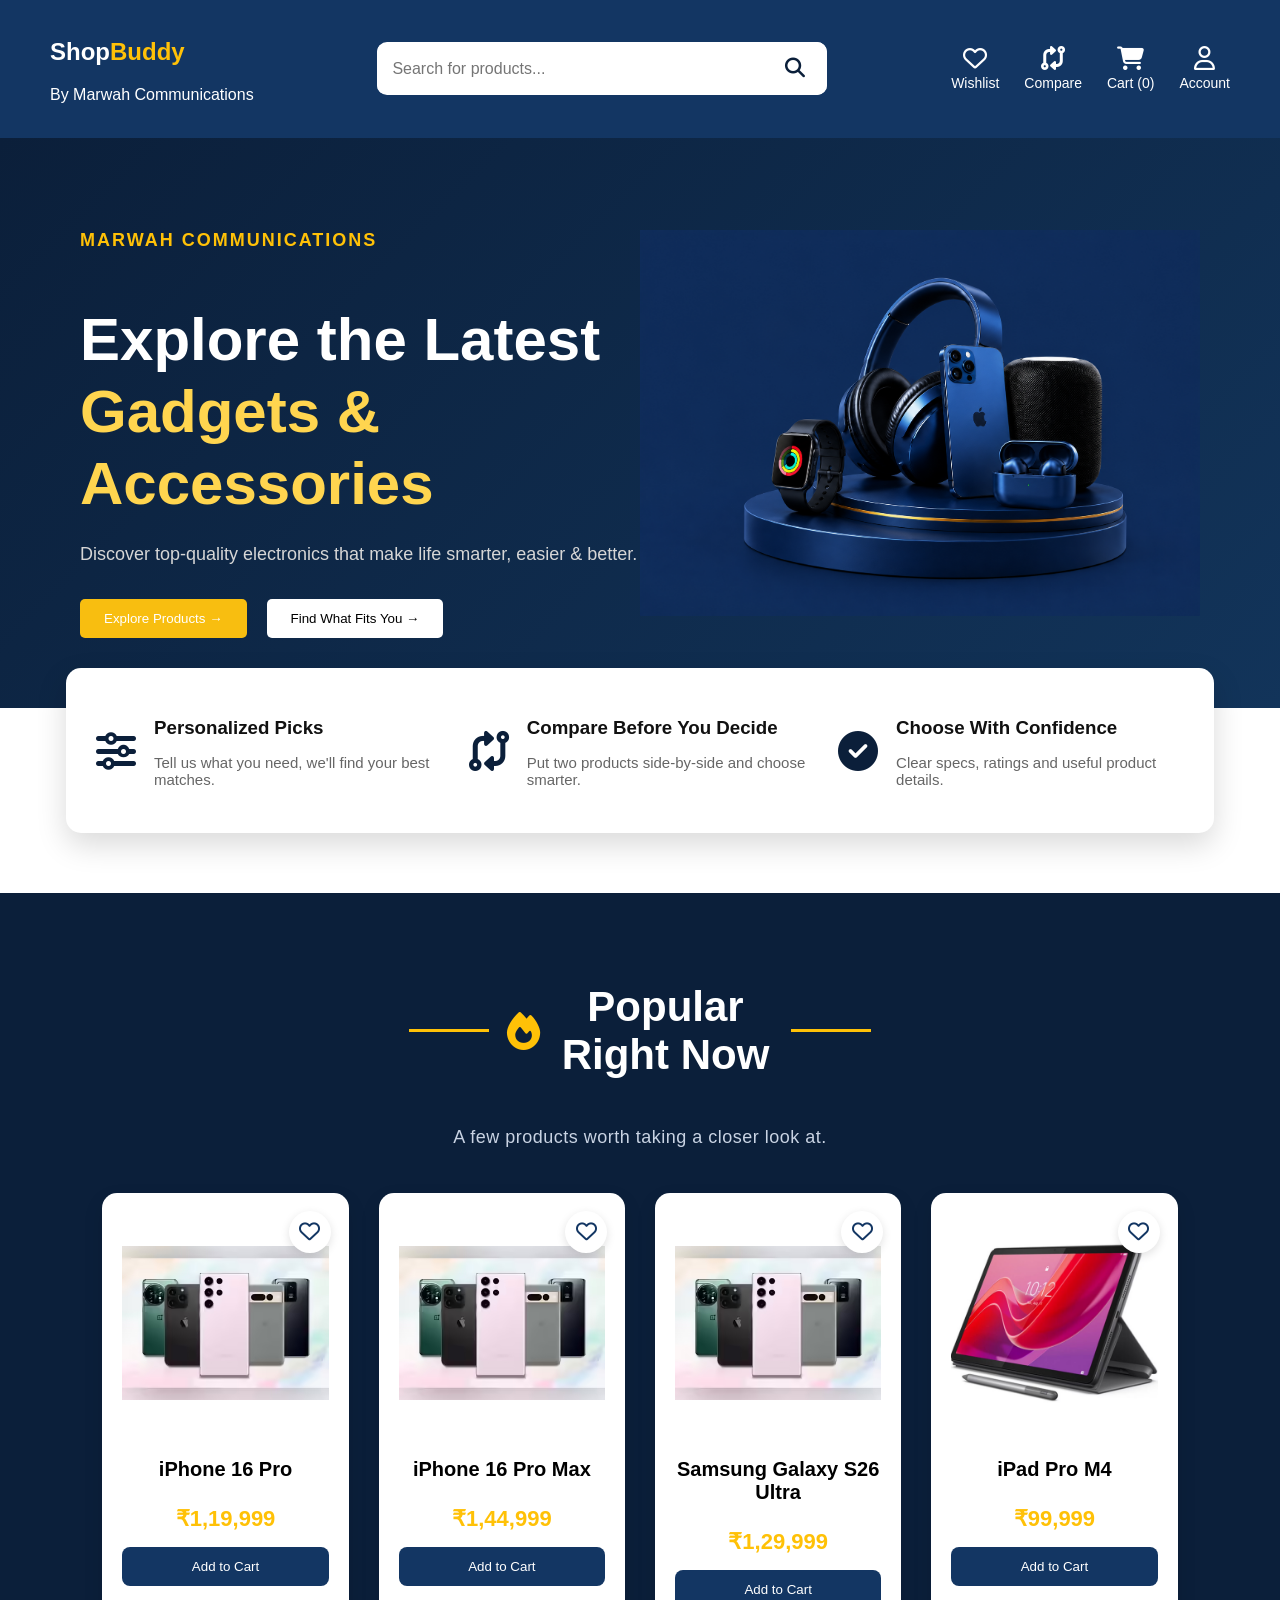
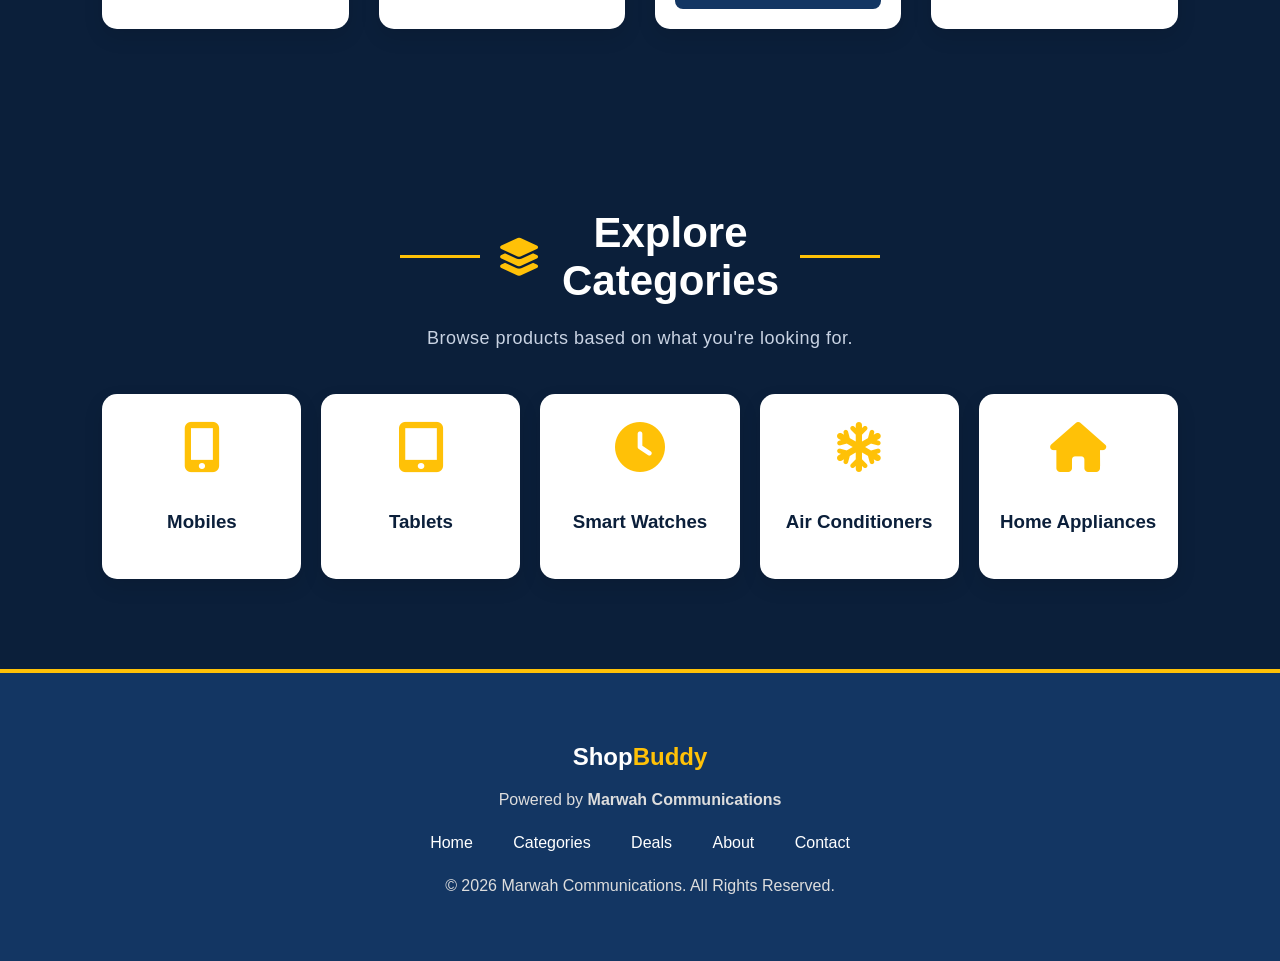
<file: index.html>
<!DOCTYPE html>
<html lang="en">

<head>
    <meta charset="UTF-8">
    <meta name="viewport" content="width=device-width,initial-scale=1.0">
    <title>ShopBuddy</title>
    <link rel="stylesheet" href="css/style.css">
    <link rel="stylesheet" href="css/products.css">
    <link rel="stylesheet" href="https://cdnjs.cloudflare.com/ajax/libs/font-awesome/6.5.2/css/all.min.css">
    <link rel="stylesheet" href="css/navbar.css">
</head>

<div class="compare-overlay" id="compare-overlay">

    <div class="compare-dialog">

        <div class="compare-header">
            <h2>Compare Products</h2>
            <button class="close-compare" id="close-compare">
                &times;
            </button>
        </div>

        <div class="compare-products">

            <div class="compare-slot">
                <label>Product 1</label>

                <input type="text" id="compare-product-1" placeholder="Search for a product...">

                <div class="compare-suggestions" id="suggestions-1"></div>
            </div>

            <div class="compare-slot">
                <label>Product 2</label>

                <input type="text" id="compare-product-2" placeholder="Search for a product...">

                <div class="compare-suggestions" id="suggestions-2"></div>
            </div>

        </div>

        <button class="compare-submit" id="compare-submit">
            Compare
        </button>

    </div>

</div>

<body>
    <header>

       <div id="navbar">

       </div>

    </header>
    <main>
        <section class="hero">
            <div class="hero-content">
                <p class="hero-tag">MARWAH COMMUNICATIONS</p>

                <h1>
                    Explore the Latest <br>
                    <span>Gadgets & Accessories</span>
                </h1>

                <p class="hero-description">
                    Discover top-quality electronics that make life smarter,
                    easier & better.
                </p>
                <div class="hero-buttons">
                    <button class="shop-btn" onclick="window.location.href='pages/products.html'">
                        Explore Products →
                    </button>

                    <button class="explore-btn" onclick="window.location.href='pages/recommendation.html'">
                        Find What Fits You →
                    </button>
                </div>
            </div>
            <div class="hero-image">
                <img src="images/hero.png" alt="Electronics Collection">
            </div>
        </section>
        <section class="features">

            <div class="feature-card">
                <i class="fa-solid fa-sliders"></i>

                <div class="feature-content">
                    <h3>Personalized Picks</h3>
                    <p>Tell us what you need, we'll find your best matches.</p>
                </div>
            </div>

            <div class="feature-card">
                <i class="fa-solid fa-code-compare"></i>

                <div class="feature-content">
                    <h3>Compare Before You Decide</h3>
                    <p>Put two products side-by-side and choose smarter.</p>
                </div>
            </div>

            <div class="feature-card">
                <i class="fa-solid fa-circle-check"></i>

                <div class="feature-content">
                    <h3>Choose With Confidence</h3>
                    <p>Clear specs, ratings and useful product details.</p>
                </div>
            </div>

        </section>

       <section class="featured-products">

    <h2 class="section-title">
        <i class="fa-solid fa-fire"></i> Popular Right Now
    </h2>

    <p class="section-subtitle">
        A few products worth taking a closer look at.
    </p>

    <div class="product-grid" id="popular-products-grid"></div>

</section>

        <section class="categories">

    <h2 class="section-title">
        <i class="fa-solid fa-layer-group"></i> Explore Categories
    </h2>

    <p class="section-subtitle">
        Browse products based on what you're looking for.
    </p>

    <div class="category-grid">

    <div class="category-card" onclick="window.location.href='pages/products.html?category=Mobile'">
    <i class="fa-solid fa-mobile-screen-button"></i>
    <h3>Mobiles</h3>
</div>

<div class="category-card" onclick="window.location.href='pages/products.html?category=Tablet'">        <i class="fa-solid fa-tablet-screen-button"></i>
        <h3>Tablets</h3>
    </div>

<div class="category-card" onclick="window.location.href='pages/products.html?category=Smart Watch'">        <i class="fa-solid fa-clock"></i>
        <h3>Smart Watches</h3>
    </div>

<div class="category-card" onclick="window.location.href='pages/products.html?category=Air Conditioner'">        <i class="fa-solid fa-snowflake"></i>
        <h3>Air Conditioners</h3>
    </div>

<div class="category-card" onclick="document.getElementById('appliance-overlay').style.display='flex'">    <i class="fa-solid fa-house"></i>
    <h3>Home Appliances</h3>
</div>

</div>


    </main>
    <footer>

        <h2>
            <span class="shop">Shop</span><span class="buddy">Buddy</span>
        </h2>

        <p class="footer-company">
            Powered by <strong>Marwah Communications</strong>
        </p>



        <div class="footer-links">

            <a href="#">Home</a>
            <a href="#">Categories</a>
            <a href="#">Deals</a>
            <a href="#">About</a>
            <a href="#">Contact</a>

        </div>

        <p class="copyright">
            © 2026 Marwah Communications. All Rights Reserved.
        </p>

    </footer>

    <div class="appliance-overlay" id="appliance-overlay">

    <div class="appliance-dialog">

        <div class="appliance-header">
            <h2>Choose a Category</h2>

            <button class="close-appliance"
                    onclick="document.getElementById('appliance-overlay').style.display='none'">
                &times;
            </button>
        </div>

        <p>Select the type of home appliance you're looking for.</p>

        <div class="appliance-options">

<div class="appliance-option"
     onclick="window.location.href='pages/products.html?category=Refrigerator'">                <i class="fa-solid fa-temperature-low"></i>
                <h3>Refrigerators</h3>
            </div>

<div class="appliance-option"
     onclick="window.location.href='pages/products.html?category=Washing%20Machine'">                <i class="fa-solid fa-shirt"></i>
                <h3>Washing Machines</h3>
            </div>

<div class="appliance-option"
     onclick="window.location.href='pages/products.html?category=Microwave'">                <i class="fa-solid fa-mug-hot"></i>
                <h3>Microwaves</h3>
            </div>

        </div>

    </div>

</div>


   <script src="js/script.js"></script>
<script src="js/data.js"></script>
<script src="js/wishlist.js"></script>

<script>
    const popularGrid = document.getElementById("popular-products-grid");

    if (popularGrid && typeof products !== "undefined") {

        const popularProducts = products
            .slice()
            .sort((a, b) => b.rating - a.rating)
            .slice(0, 4);

      popularProducts.forEach(product => {
    const card = document.createElement("div");
    card.classList.add("product-card");

    card.innerHTML = `
        <img src="${product.image}" alt="${product.name}">
        <button class="wishlist-btn" data-id="${product.id}">
    <i class="fa-regular fa-heart"></i>
</button>
        <h3>${product.name}</h3>
        <p class="price">₹${product.price.toLocaleString("en-IN")}</p>
        <button class="add-cart" data-id="${product.id}">Add to Cart</button>
    `;

    card.addEventListener("click", () => {
        window.location.href = `pages/product-details.html?id=${product.id}`;
    });

    card.querySelector(".add-cart").addEventListener("click", (event) => {
    event.stopPropagation();
    addToCart(product.id);
});

const wishlistButton = card.querySelector(".wishlist-btn");

    wishlistButton.addEventListener("click", (event) => {
        event.stopPropagation();

        const productId = wishlistButton.dataset.id;
        toggleWishlist(productId);
    });

    popularGrid.appendChild(card);
});
    }
</script>

<script>
    window.comparePagePath = "pages/compare.html";
</script>


<script src="js/compare.js"></script>

<script src="js/cart.js"></script>
<script src="js/navbar.js"></script>
</body>

</html>
</file>
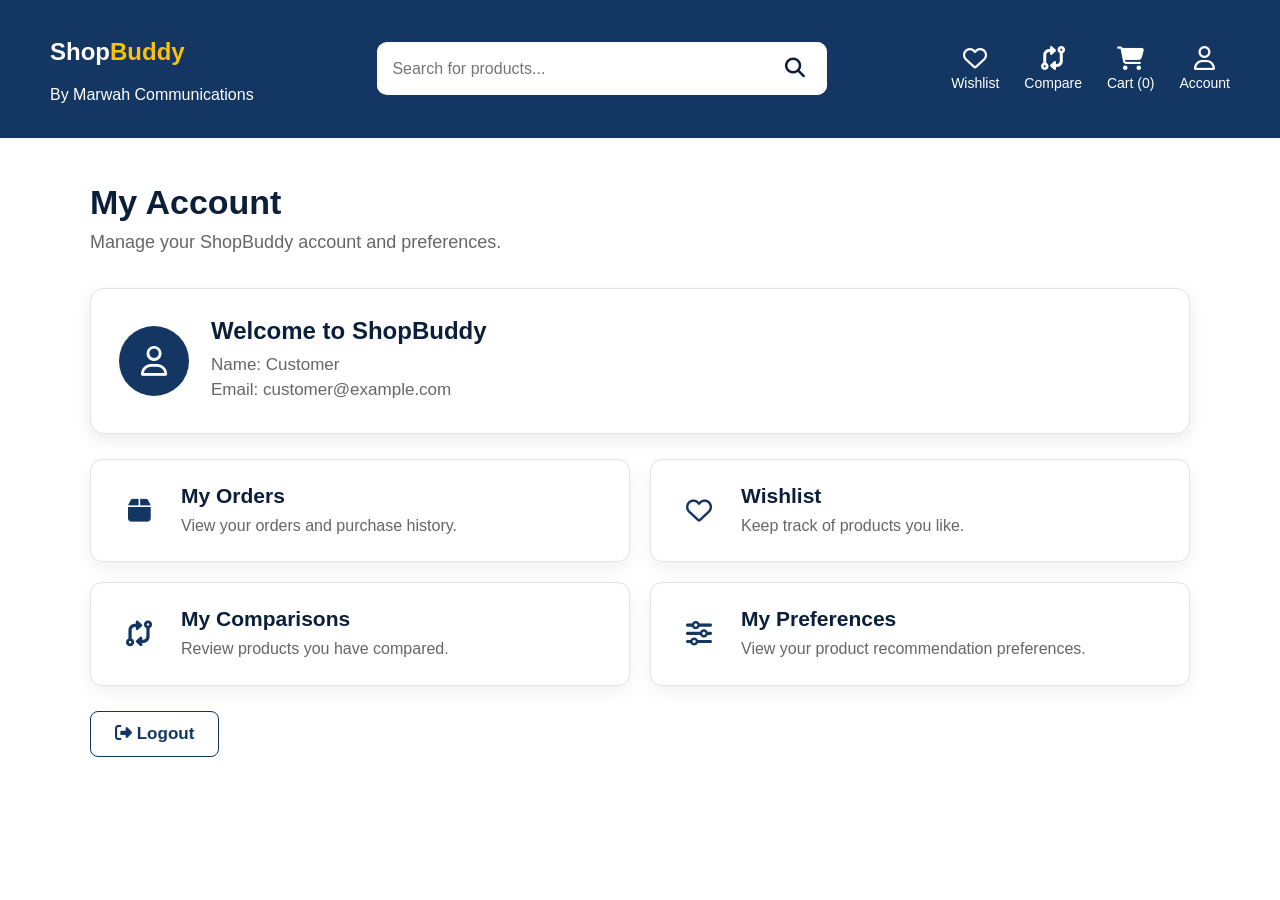
<file: pages/account.html>
<!DOCTYPE html>

<html lang="en">

<head>
    <meta charset="UTF-8">
    <meta name="viewport" content="width=device-width, initial-scale=1.0">


<title>My Account | ShopBuddy</title>

<link rel="stylesheet" href="../css/style.css">
<link rel="stylesheet" href="../css/account.css">

<link rel="stylesheet"
    href="https://cdnjs.cloudflare.com/ajax/libs/font-awesome/6.5.2/css/all.min.css">

<link rel="stylesheet" href="../css/navbar.css">


</head>

<body>


<header>
    <div id="navbar"></div>
</header>

<div class="compare-overlay" id="compare-overlay">

    <div class="compare-dialog">

        <div class="compare-header">
            <h2>Compare Products</h2>

            <button class="close-compare" id="close-compare">
                &times;
            </button>
        </div>

        <div class="compare-products">

            <div class="compare-slot">
                <label>Product 1</label>

                <input
                    type="text"
                    id="compare-product-1"
                    placeholder="Search for a product..."
                >

                <div
                    class="compare-suggestions"
                    id="suggestions-1">
                </div>
            </div>

            <div class="compare-slot">
                <label>Product 2</label>

                <input
                    type="text"
                    id="compare-product-2"
                    placeholder="Search for a product..."
                >

                <div
                    class="compare-suggestions"
                    id="suggestions-2">
                </div>
            </div>

        </div>

        <button class="compare-submit" id="compare-submit">
            Compare
        </button>

    </div>

</div>

<main class="account-page">

    <section class="account-header">
        <h1>My Account</h1>
        <p>Manage your ShopBuddy account and preferences.</p>
    </section>

    <section class="account-content">

        <div class="profile-card">
            <div class="profile-icon">
                <i class="fa-regular fa-user"></i>
            </div>

            <div>
                <h2>Welcome to ShopBuddy</h2>
                <p>Name: Customer</p>
                <p>Email: customer@example.com</p>
            </div>
        </div>

        <div class="account-options">

            <div class="account-card">
                <i class="fa-solid fa-box"></i>
                <div>
                    <h3>My Orders</h3>
                    <p>View your orders and purchase history.</p>
                </div>
            </div>

            <div class="account-card">
                <i class="fa-regular fa-heart"></i>
                <div>
                    <h3>Wishlist</h3>
                    <p>Keep track of products you like.</p>
                </div>
            </div>

            <div class="account-card">
                <i class="fa-solid fa-code-compare"></i>
                <div>
                    <h3>My Comparisons</h3>
                    <p>Review products you have compared.</p>
                </div>
            </div>

            <div class="account-card">
                <i class="fa-solid fa-sliders"></i>
                <div>
                    <h3>My Preferences</h3>
                    <p>View your product recommendation preferences.</p>
                </div>
            </div>

        </div>

        <button class="logout-btn">
            <i class="fa-solid fa-right-from-bracket"></i>
            Logout
        </button>

    </section>

</main>

<script src="../js/data.js"></script>

<script>
    window.comparePagePath = "compare.html";
</script>

<script src="../js/compare.js"></script>
<script src="../js/navbar.js"></script>


</body>

</html>
</file>
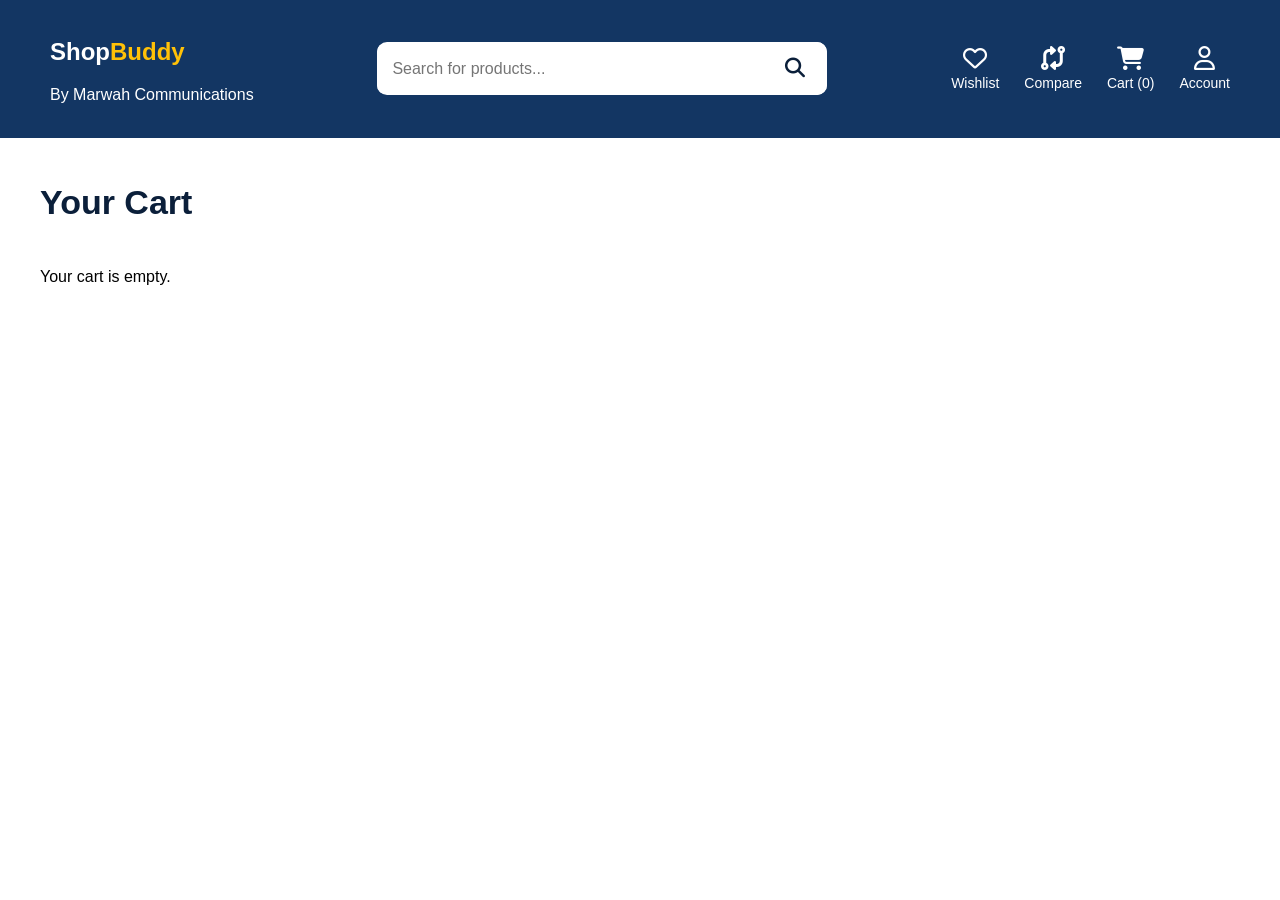
<file: pages/cart.html>
<!DOCTYPE html>
<html lang="en">

<head>
    <meta charset="UTF-8">
    <meta name="viewport" content="width=device-width, initial-scale=1.0">

    <title>Your Cart | ShopBuddy</title>

    <link rel="stylesheet" href="../css/style.css">
    <link rel="stylesheet" href="../css/cart.css">

    <link rel="stylesheet"
        href="https://cdnjs.cloudflare.com/ajax/libs/font-awesome/6.5.2/css/all.min.css">
        <link rel="stylesheet" href="../css/navbar.css">
</head>

<body>

    <!-- Navbar -->
    <header>
    <div id="navbar"></div>
</header>

<div class="compare-overlay" id="compare-overlay">

    <div class="compare-dialog">

        <div class="compare-header">
            <h2>Compare Products</h2>

            <button class="close-compare" id="close-compare">
                &times;
            </button>
        </div>

        <div class="compare-products">

            <div class="compare-slot">
                <label>Product 1</label>

                <input
                    type="text"
                    id="compare-product-1"
                    placeholder="Search for a product..."
                >

                <div
                    class="compare-suggestions"
                    id="suggestions-1">
                </div>
            </div>

            <div class="compare-slot">
                <label>Product 2</label>

                <input
                    type="text"
                    id="compare-product-2"
                    placeholder="Search for a product..."
                >

                <div
                    class="compare-suggestions"
                    id="suggestions-2">
                </div>
            </div>

        </div>

        <button class="compare-submit" id="compare-submit">
            Compare
        </button>

    </div>

</div>
    <!-- Cart Page -->
    <main class="cart-page">

        <h1>Your Cart</h1>

        <div id="cart-container">

            <!-- Cart items will appear here -->

        </div>

    </main>


   <script src="../js/data.js"></script>

<script>
    window.comparePagePath = "compare.html";
</script>

<script src="../js/compare.js"></script>
<script src="../js/cart.js"></script>
<script src="../js/navbar.js"></script>

</body>

</html>
</file>
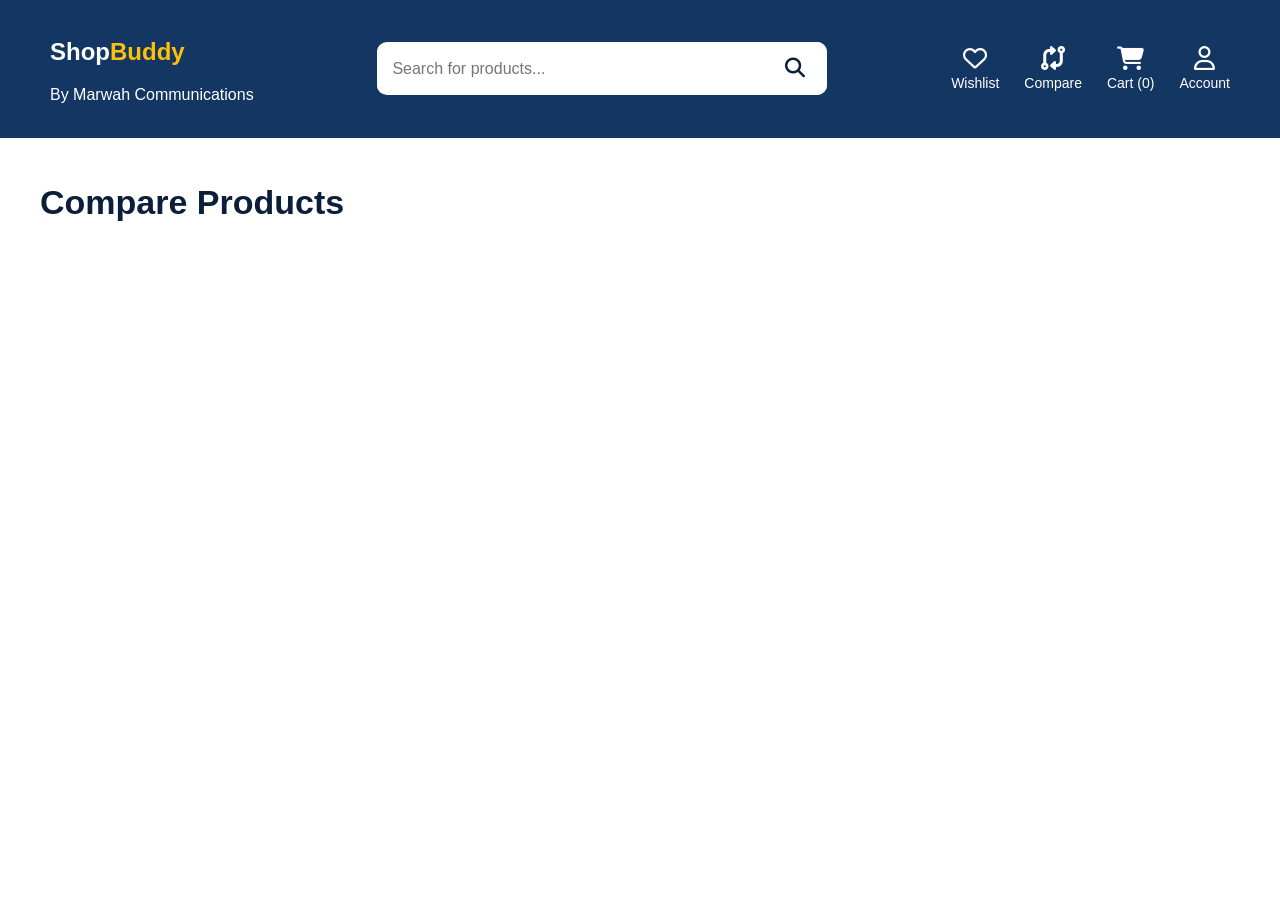
<file: pages/compare.html>
<!DOCTYPE html>
<html lang="en">

<head>

    <meta charset="UTF-8">

    <meta name="viewport" content="width=device-width, initial-scale=1.0">

    <title>Compare Products | ShopBuddy</title>

    <link rel="stylesheet" href="../css/style.css">

    <link rel="stylesheet" href="../css/compare.css">
    <link rel="stylesheet" href="https://cdnjs.cloudflare.com/ajax/libs/font-awesome/6.5.2/css/all.min.css">
    <link rel="stylesheet" href="../css/navbar.css">

</head>

<body>

    <header>
        <div id="navbar"></div>
    </header>

    <div class="compare-overlay" id="compare-overlay">
        <div class="compare-dialog">

            <div class="compare-header">
                <h2>Compare Products</h2>

                <button class="close-compare" id="close-compare">
                    &times;
                </button>
            </div>

            <div class="compare-products">

                <div class="compare-slot">
                    <label>Product 1</label>

                    <input type="text" id="compare-product-1" placeholder="Search for a product...">

                    <div class="compare-suggestions" id="suggestions-1">
                    </div>
                </div>

                <div class="compare-slot">
                    <label>Product 2</label>

                    <input type="text" id="compare-product-2" placeholder="Search for a product...">

                    <div class="compare-suggestions" id="suggestions-2">
                    </div>
                </div>

            </div>

            <button class="compare-submit" id="compare-submit">
                Compare
            </button>

        </div>
    </div>

    <main>

        <section class="comparison-section">

            <h1>Compare Products</h1>

            <div id="comparison-container">

            </div>

        </section>

    </main>


    <script src="../js/data.js"></script>
    <script src="../js/compare-page.js"></script>
    <script src="../js/cart.js"></script>

    <script>
        window.comparePagePath = "compare.html";
    </script>

    <script src="../js/compare.js"></script>
    <script src="../js/navbar.js"></script>

</body>

</html>
</file>
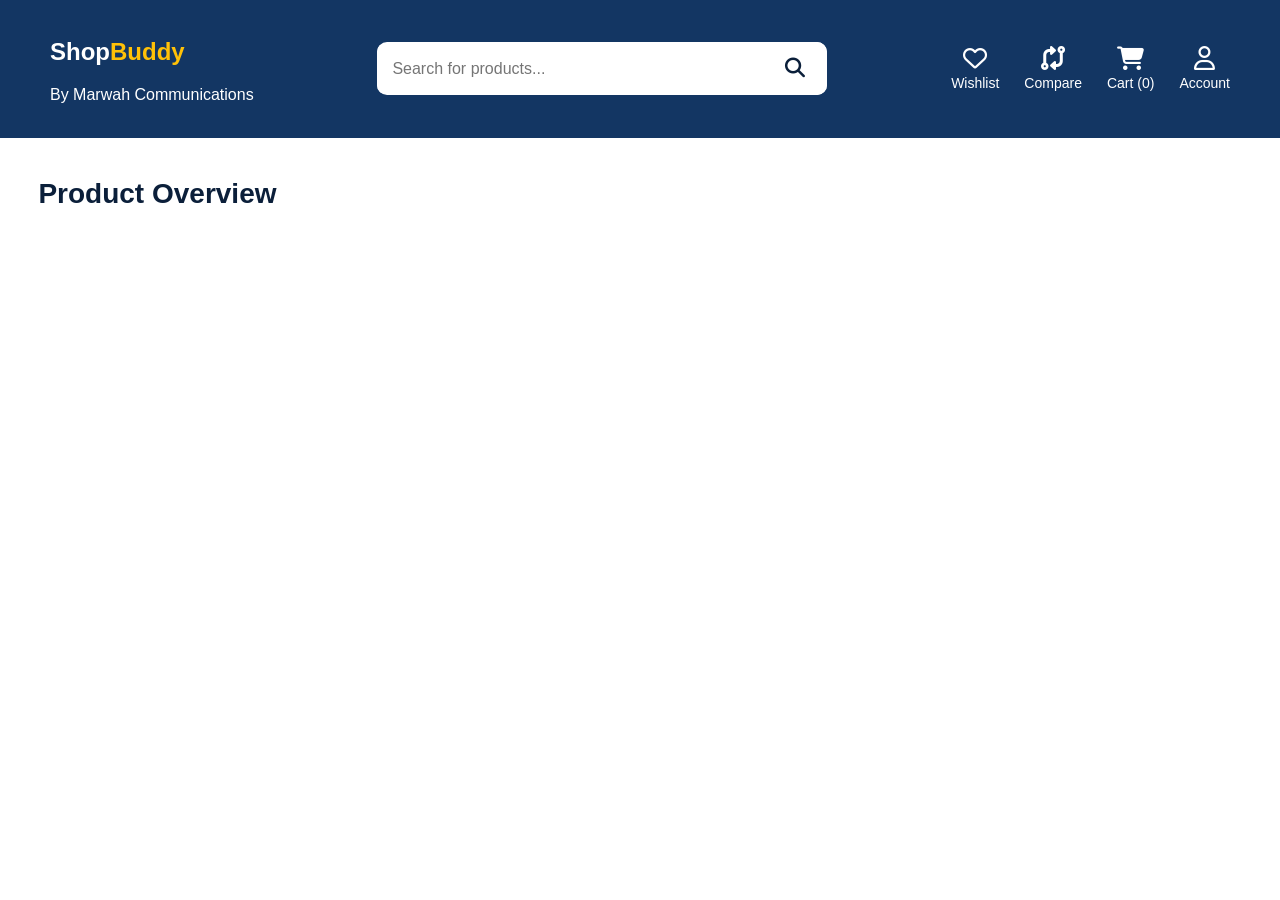
<file: pages/product-details.html>
<!DOCTYPE html>
<html lang="en">

<head>
    <meta charset="UTF-8">
    <meta name="viewport" content="width=device-width, initial-scale=1.0">

    <title>Product Details | ShopBuddy</title>

    <link rel="stylesheet" href="../css/style.css">
    <link rel="stylesheet" href="../css/product-details.css">
    <link rel="stylesheet"
    href="https://cdnjs.cloudflare.com/ajax/libs/font-awesome/6.5.2/css/all.min.css">
    <link rel="stylesheet" href="../css/navbar.css">
</head>

<div class="compare-overlay" id="compare-overlay">

    <div class="compare-dialog">

        <div class="compare-header">
            <h2>Compare Products</h2>
            <button class="close-compare" id="close-compare">
                &times;
            </button>
        </div>

        <div class="compare-products">

            <div class="compare-slot">
    <label>Product 1</label>

    <input 
        type="text" 
        id="compare-product-1"
        placeholder="Search for a product..."
    >

    <div class="compare-suggestions" id="suggestions-1"></div>
</div>

            <div class="compare-slot">
    <label>Product 2</label>

    <input 
        type="text" 
        id="compare-product-2"
        placeholder="Search for a product..."
    >

    <div class="compare-suggestions" id="suggestions-2"></div>
</div>

        </div>

        <button class="compare-submit" id="compare-submit">
            Compare
        </button>

    </div>

</div>

<body>
    <header>
    <header>
    <div id="navbar"></div>
</header>
</header>

    <h1>Product Overview</h1>

    <!-- Why Consider Popup -->

<div class="why-overlay" id="why-overlay">

    <div class="why-popup">

        <div class="why-header">
            <h2>Why consider this?</h2>

            <button class="close-why" id="close-why">
                &times;
            </button>
        </div>

        <ul id="why-points">
        </ul>

    </div>

</div>

    <div class="product-details">

    </div>

    <script src="../js/data.js"></script>
    <script src="../js/product-details.js"></script>
    <script src="../js/cart.js"></script>
    <script>
    window.comparePagePath = "compare.html";
</script>
    <script src="../js/compare.js"></script>
    <script src="../js/navbar.js"></script>

</body>

</html>
</file>
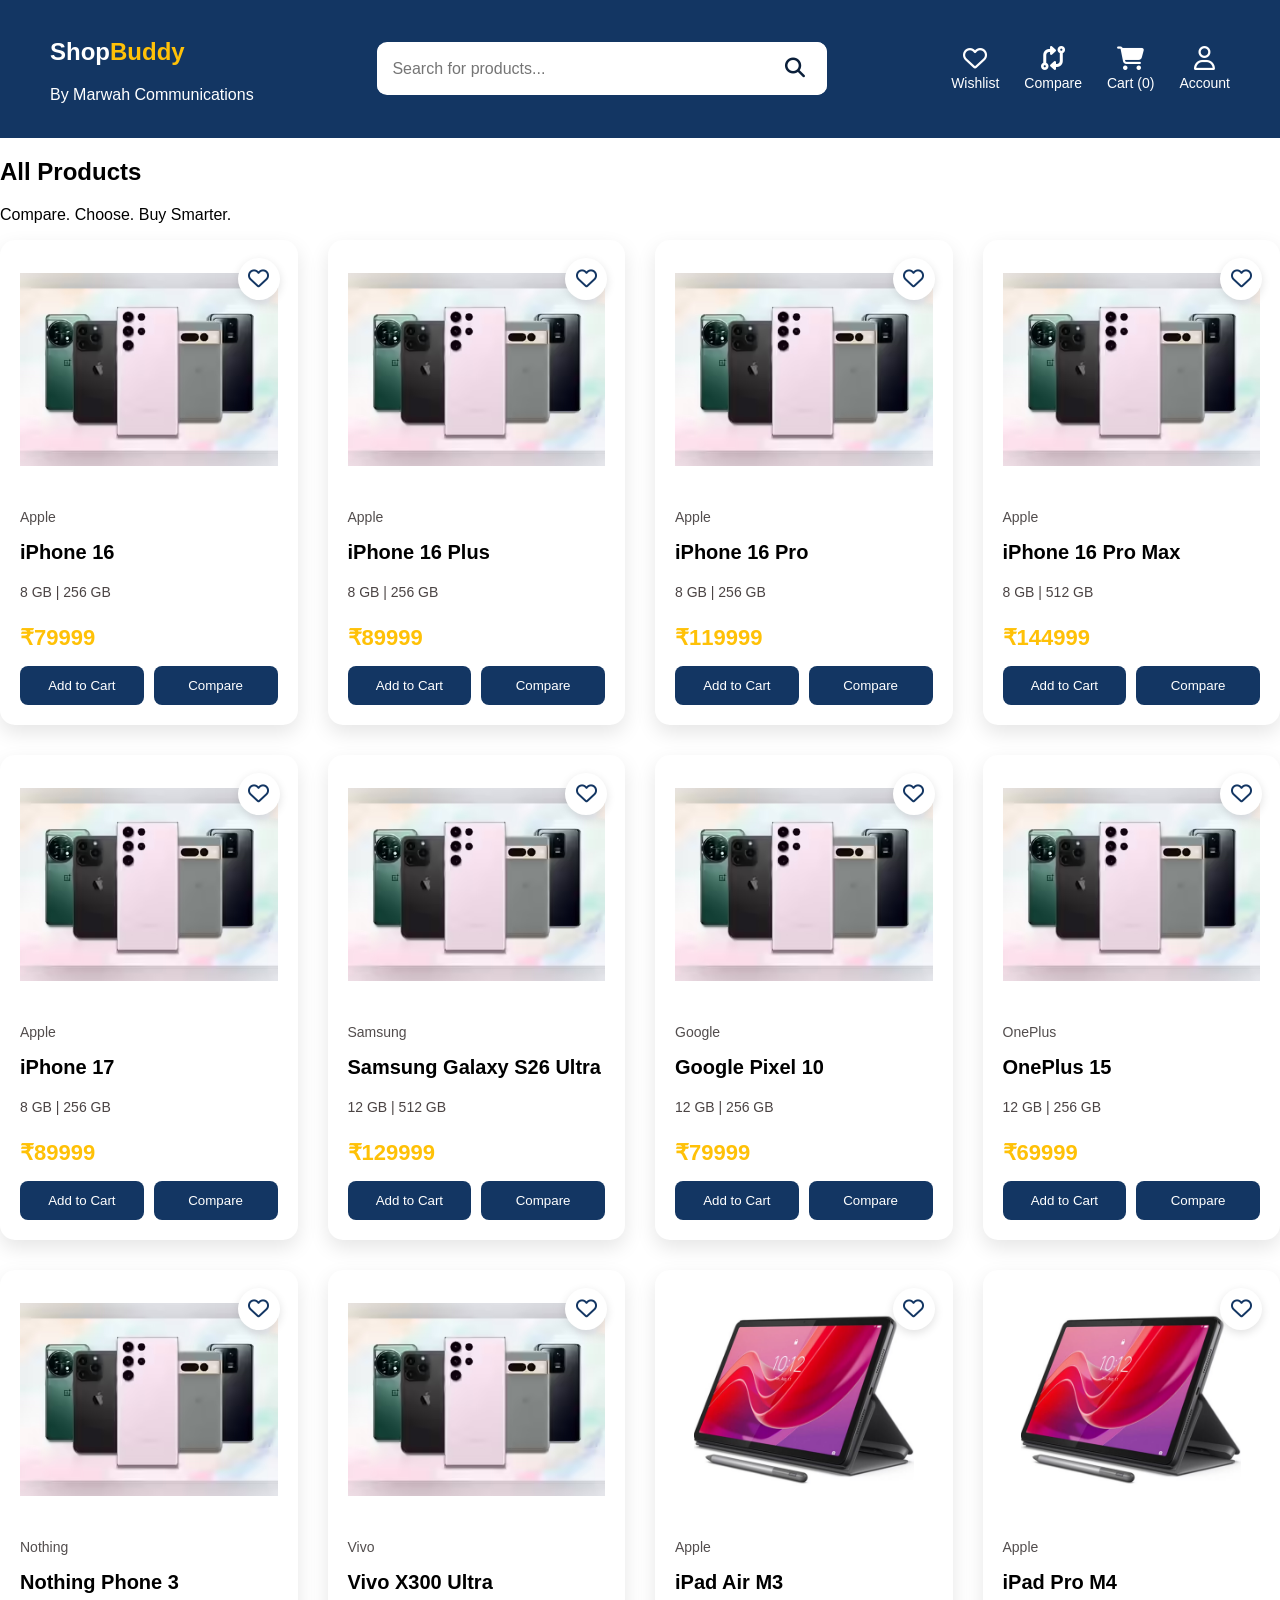
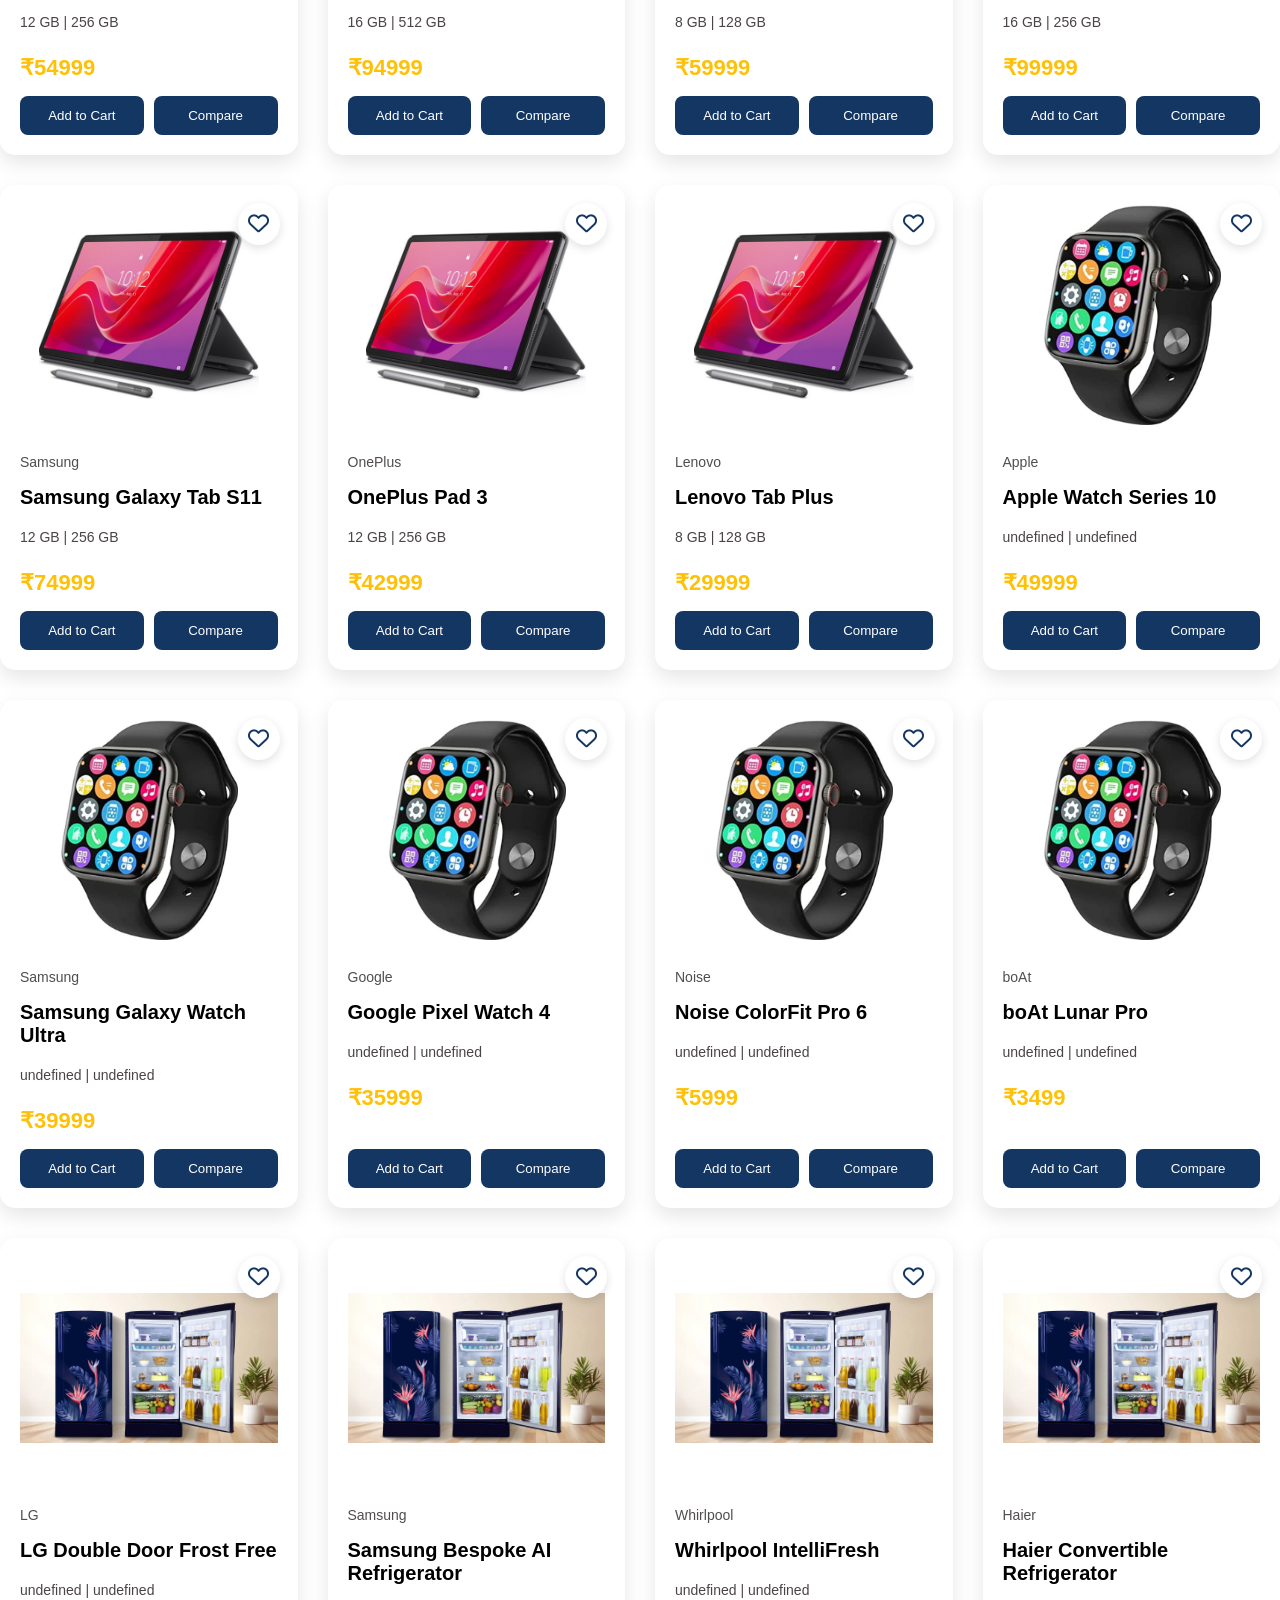
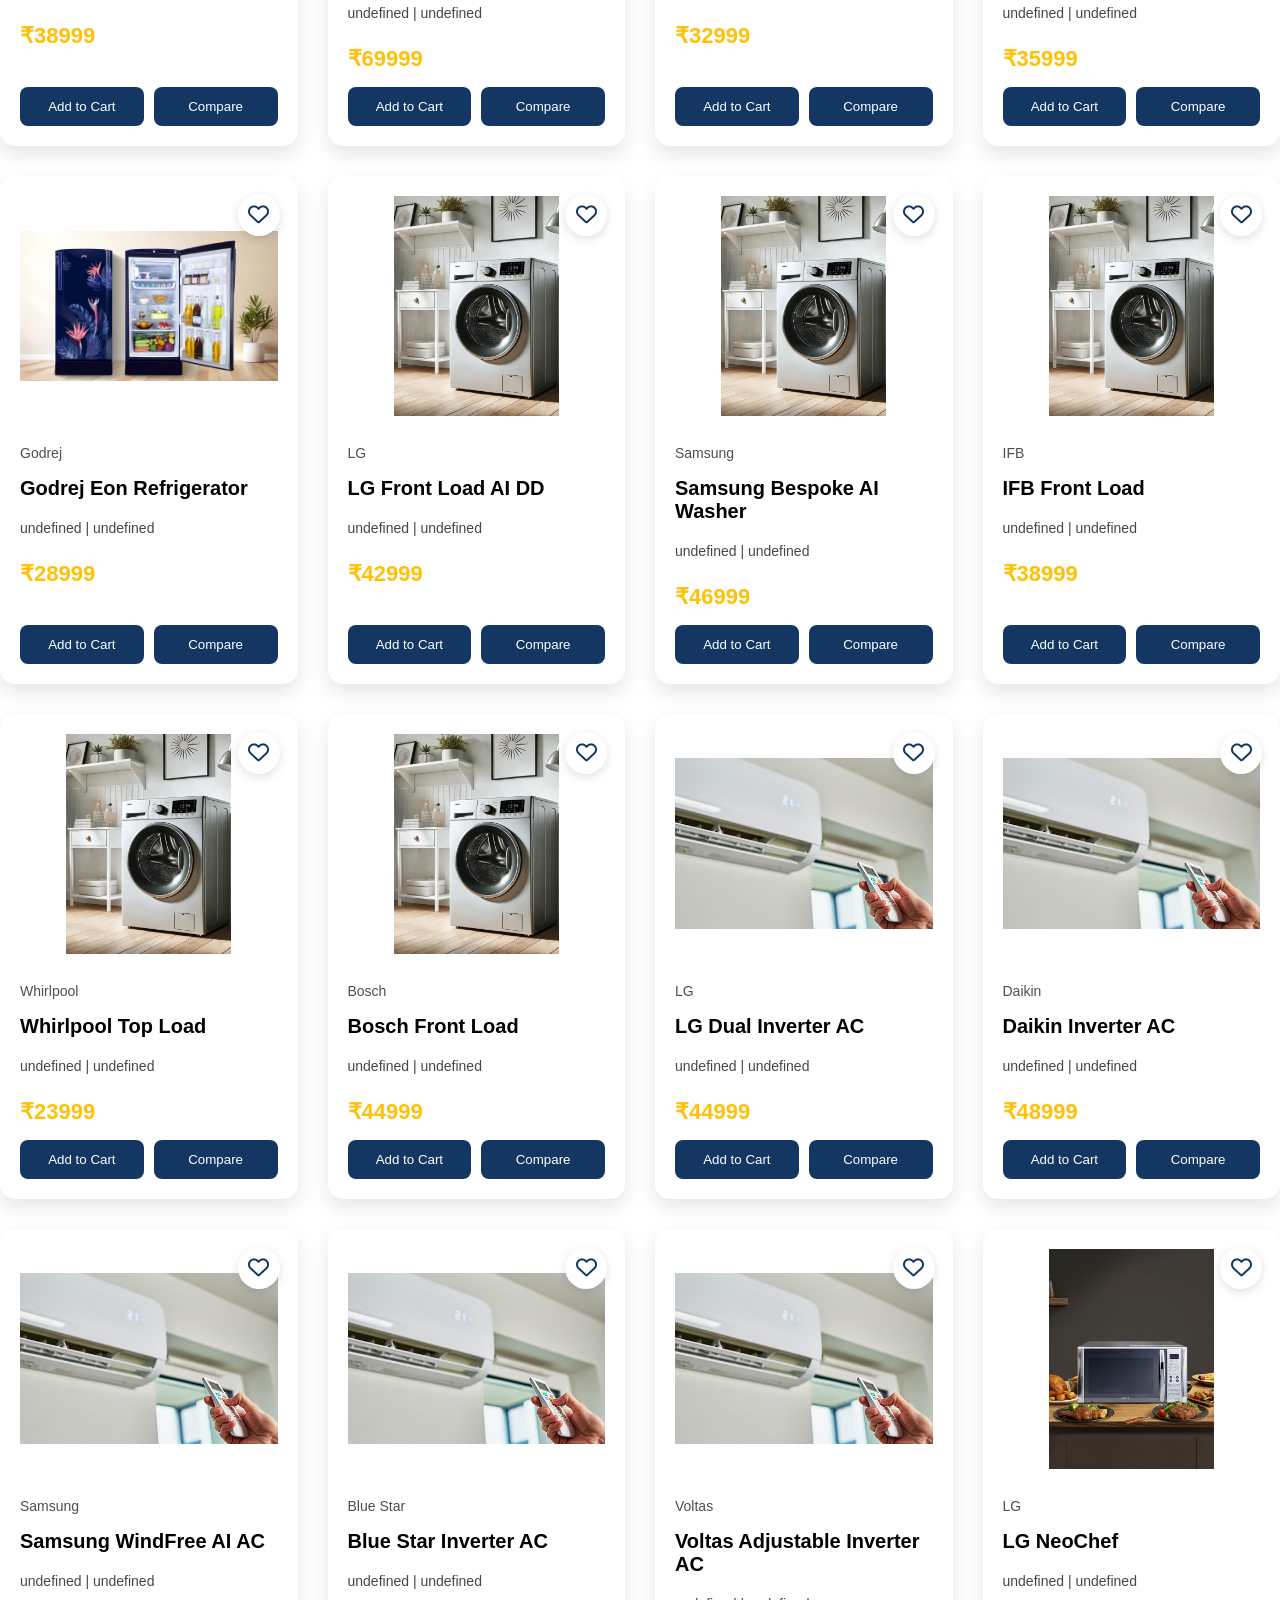
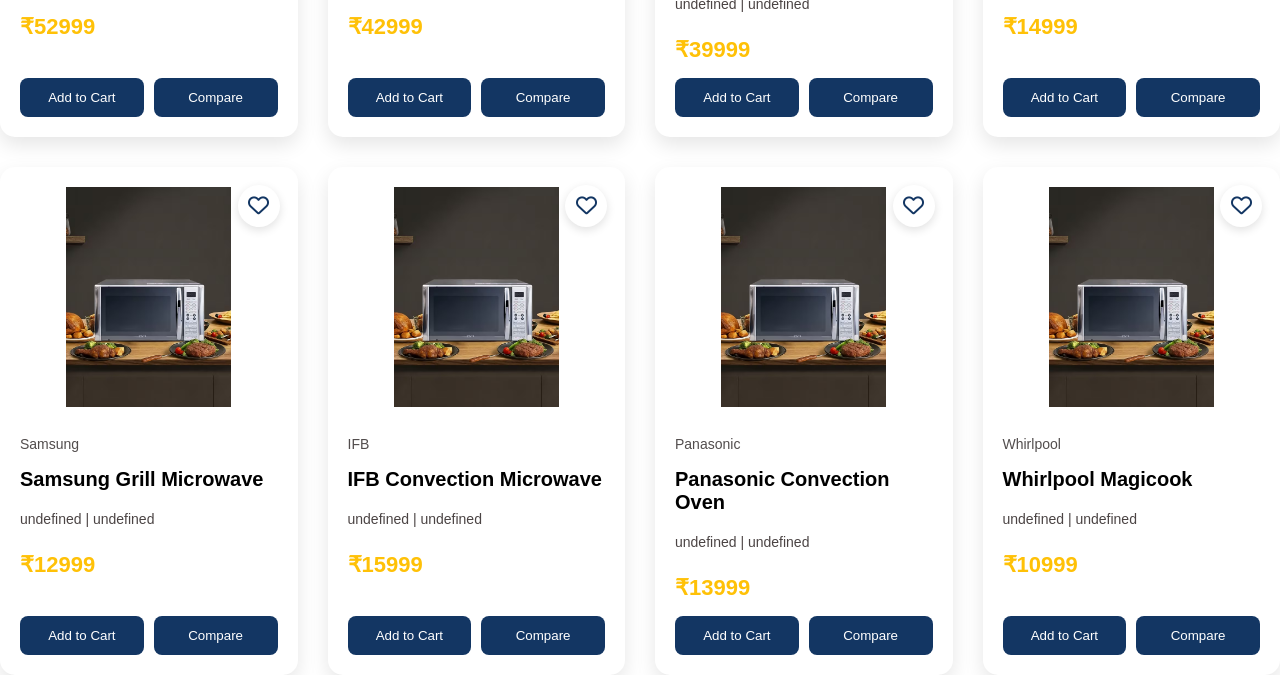
<file: pages/products.html>
<!DOCTYPE html>
<html lang="en">

<head>
    <meta charset="UTF-8">
    <meta name="viewport" content="width=device-width, initial-scale=1.0">
    <title>Products | ShopBuddy</title>
    <link rel="stylesheet" href="../css/style.css">
    <link rel="stylesheet" href="../css/products.css">
    <link rel="stylesheet" href="https://cdnjs.cloudflare.com/ajax/libs/font-awesome/6.5.2/css/all.min.css">
    <link rel="stylesheet" href="../css/navbar.css">
</head>

<div class="compare-overlay" id="compare-overlay">

    <div class="compare-dialog">

        <div class="compare-header">
            <h2>Compare Products</h2>
            <button class="close-compare" id="close-compare">
                &times;
            </button>
        </div>

        <div class="compare-products">

            <div class="compare-slot">
    <label>Product 1</label>

    <input 
        type="text" 
        id="compare-product-1"
        placeholder="Search for a product..."
    >

    <div class="compare-suggestions" id="suggestions-1"></div>
</div>

           <div class="compare-slot">
    <label>Product 2</label>

    <input 
        type="text" 
        id="compare-product-2"
        placeholder="Search for a product..."
    >

    <div class="compare-suggestions" id="suggestions-2"></div>
</div>

        </div>

        <button class="compare-submit" id="compare-submit">
            Compare
        </button>

    </div>

</div>

<body>

    <header>
    <div id="navbar">

    </div>
</header>

    <section class="products-header">

<h1 id="page-title">Products</h1>
<p id="result-count"></p>

<p>
Compare. Choose. Buy Smarter.
</p>

</section>

    <div class="product-grid">

    </div>

    <script src="../js/data.js"></script>
    <script src="../js/wishlist.js"></script>
    <script src="../js/products.js"></script>
    <script src="../js/compare.js"></script>
    <script>
    window.comparePagePath = "compare.html";
</script>
<script src="../js/cart.js"></script>
<script src="../js/navbar.js"></script>

</body>



</html>
</file>
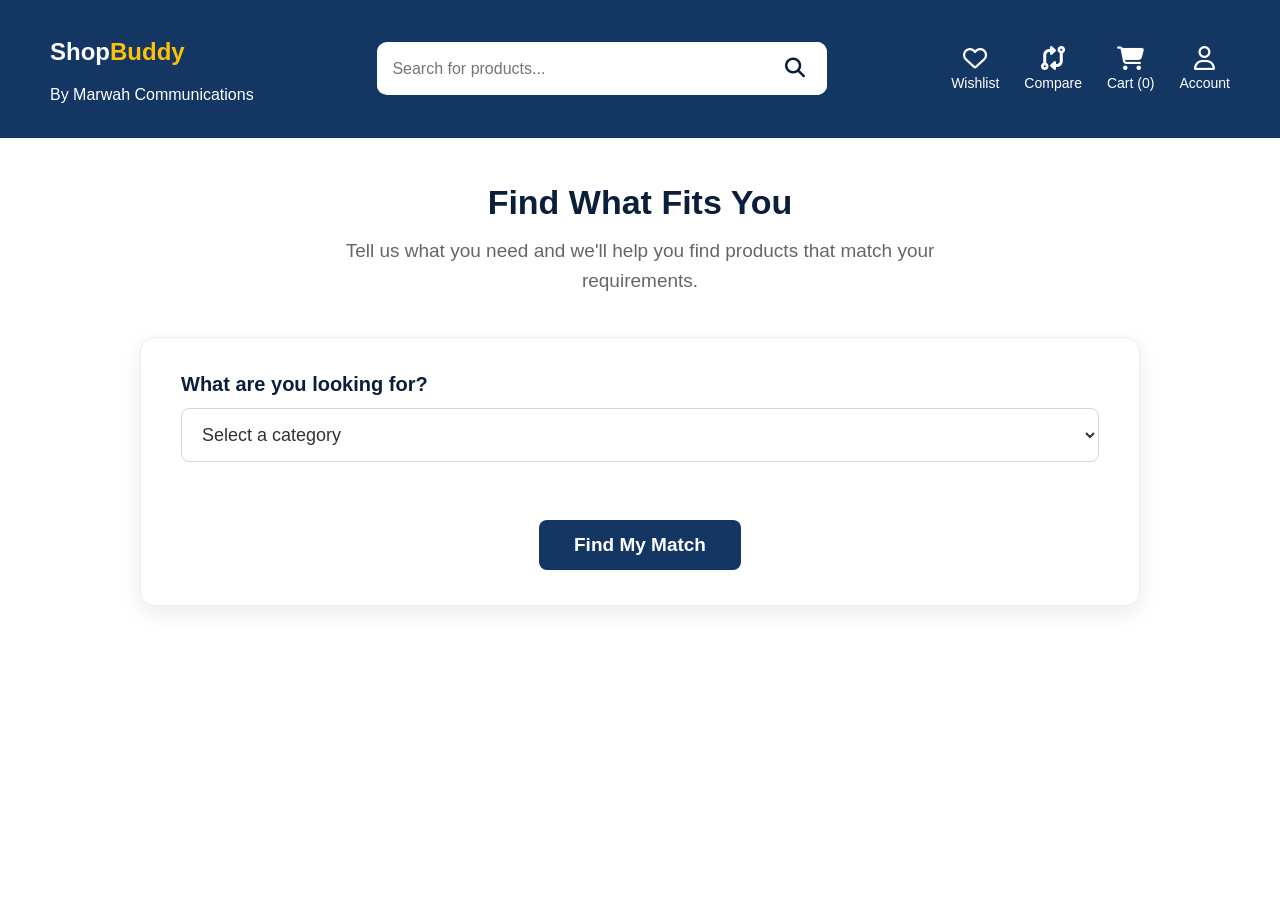
<file: pages/recommendation.html>
<!DOCTYPE html>
<html lang="en">

<head>
    <meta charset="UTF-8">
    <meta name="viewport" content="width=device-width, initial-scale=1.0">

    <title>Find What Fits You | ShopBuddy</title>

    <link rel="stylesheet" href="../css/style.css">
    <link rel="stylesheet" href="../css/recommendation.css">
        <link rel="stylesheet" href="https://cdnjs.cloudflare.com/ajax/libs/font-awesome/6.5.2/css/all.min.css">
        <link rel="stylesheet" href="../css/navbar.css">

</head>

<body>

       <header>
    <div id="navbar"></div>
</header>

<div class="compare-overlay" id="compare-overlay">

    <div class="compare-dialog">

        <div class="compare-header">
            <h2>Compare Products</h2>

            <button class="close-compare" id="close-compare">
                &times;
            </button>
        </div>

        <div class="compare-products">

            <div class="compare-slot">
                <label>Product 1</label>

                <input
                    type="text"
                    id="compare-product-1"
                    placeholder="Search for a product..."
                >

                <div
                    class="compare-suggestions"
                    id="suggestions-1">
                </div>
            </div>

            <div class="compare-slot">
                <label>Product 2</label>

                <input
                    type="text"
                    id="compare-product-2"
                    placeholder="Search for a product..."
                >

                <div
                    class="compare-suggestions"
                    id="suggestions-2">
                </div>
            </div>

        </div>

        <button class="compare-submit" id="compare-submit">
            Compare
        </button>

    </div>

</div>

    <main class="recommendation-page">

        <section class="recommendation-header">

            <h1>Find What Fits You</h1>

            <p>
                Tell us what you need and we'll help you find
                products that match your requirements.
            </p>

        </section>


        <section class="recommendation-form">

            <label for="category">
                What are you looking for?
            </label>

            <select id="category">
                <option value="">Select a category</option>
                <option value="Mobile">Mobile</option>
                
                <option value="Air Conditioner">Air Conditioner</option>
                <option value="Tablet">Tablet</option>
<option value="Smart Watch">Smart Watch</option>
<option value="Refrigerator">Refrigerator</option>
<option value="Washing Machine">Washing Machine</option>
<option value="Microwave">Microwave</option>
            </select>

            <div id="category-fields"></div>

            <button id="recommend-button">
                Find My Match
            </button>

        </section>

        <section id="recommendation-results" class="recommendation-results">

</section>
    </main>


    


    <script src="../js/data.js"></script>
    <script src="../js/wishlist.js"></script>
    <script src="../js/recommendation.js"></script>
    <script src="../js/cart.js"></script>
    <script src="../js/compare.js"></script>
    <script src="../js/navbar.js"></script>

</body>

</html>
</file>
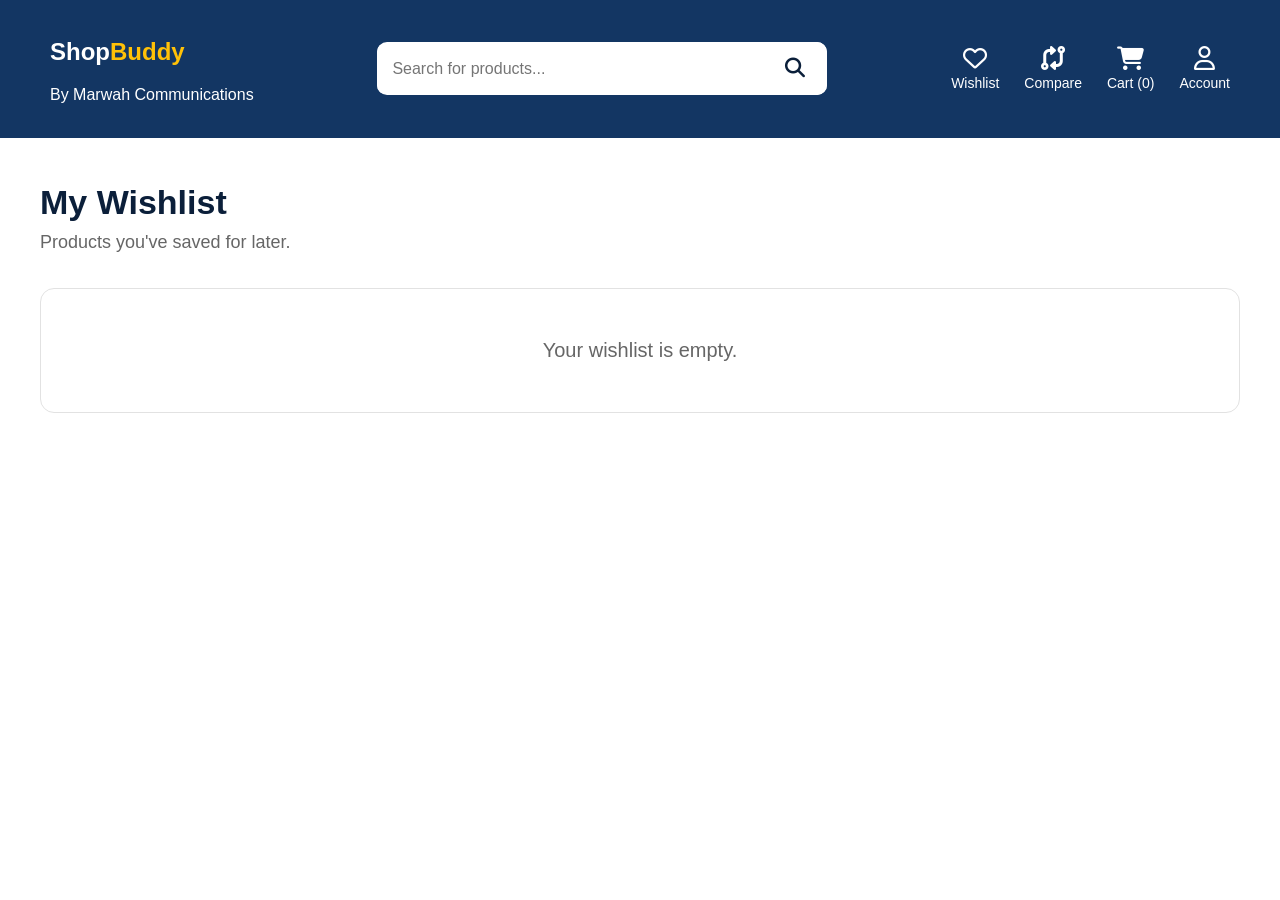
<file: pages/wishlist.html>
<!DOCTYPE html>
<html lang="en">

<head>
    <meta charset="UTF-8">
    <meta name="viewport" content="width=device-width, initial-scale=1.0">

    <title>My Wishlist | ShopBuddy</title>

    <link rel="stylesheet" href="../css/style.css">
    <link rel="stylesheet" href="../css/wishlist.css">

    <link rel="stylesheet"
        href="https://cdnjs.cloudflare.com/ajax/libs/font-awesome/6.5.2/css/all.min.css">

    <link rel="stylesheet" href="../css/navbar.css">
</head>

<body>

    <header>
        <div id="navbar"></div>
    </header>

    <div class="compare-overlay" id="compare-overlay">

    <div class="compare-dialog">

        <div class="compare-header">
            <h2>Compare Products</h2>

            <button class="close-compare" id="close-compare">
                &times;
            </button>
        </div>

        <div class="compare-products">

            <div class="compare-slot">
                <label>Product 1</label>

                <input
                    type="text"
                    id="compare-product-1"
                    placeholder="Search for a product..."
                >

                <div
                    class="compare-suggestions"
                    id="suggestions-1">
                </div>
            </div>

            <div class="compare-slot">
                <label>Product 2</label>

                <input
                    type="text"
                    id="compare-product-2"
                    placeholder="Search for a product..."
                >

                <div
                    class="compare-suggestions"
                    id="suggestions-2">
                </div>
            </div>

        </div>

        <button class="compare-submit" id="compare-submit">
            Compare
        </button>

    </div>

</div>

    <main class="wishlist-page">

        <section class="wishlist-header">
            <h1>My Wishlist</h1>

            <p>
                Products you've saved for later.
            </p>
        </section>

        <section id="wishlist-container">
            <!-- Wishlist products will appear here -->
        </section>

    </main>

    <script src="../js/data.js"></script>
    <script src="../js/wishlist.js"></script>
    <script src="../js/cart.js"></script>
    <script>
    window.comparePagePath = "compare.html";
</script>
    <script src="../js/compare.js"></script>
    <script src="../js/navbar.js"></script>

</body>

</html>
</file>
<file: css/style.css>
body{
    margin:0;
    font-family:Arial, Helvetica, sans-serif;
    
}
.hero{
    display:flex;
    justify-content:space-between;
    align-items:center;
    padding:70px 80px;
    background: linear-gradient(135deg, #0B1F3A, #12345A);

    color: white;
}
.hero-tag{
    color:#FFC107;
    font-weight:bold;
    letter-spacing:2px;
    margin-bottom:20px;
}
.hero-content {
    width:50%;
}
.hero-content h1{
    font-size:60px;
    line-height: 1.2;
    color: white;
    margin-bottom:20px;
}
.hero-content h1 span{
    color: #FFD54F;
}
.hero-content p{
    font-size:18px;
    line-height:1.6;
    margin-bottom:30px;
}
.hero-description{
    color:#d6d6d6;
    font-size:20px;
    line-height:1.6;
    margin-bottom:35px;
}

.hero-image{
    width: 50%;
    display: flex;
    justify-content: center;
}

.hero-image img{
    width: 100%;
    max-width: 650px;
    height: auto;
}
.shop-btn,.explore-btn{
    border-radius:5px;
    padding:12px 24px;
    cursor:pointer; 
    border:none;
    transition:0.3s ease;
}
.explore-btn{
    background-color:white;
    color:black; 
}
.shop-btn{
    background-color:#f8be10;
    color:white;
}

.shop-btn:hover{
    background-color:#FFC107;
}

.explore-btn:hover{
    background-color:#d8d8d8;
    color:black;
}
.hero-buttons{
    display:flex;
    gap:20px;
}

.features{
    width:85%;
    margin:-40px auto 60px;
    padding:30px;

    display:flex;
    justify-content:space-around;
    align-items:center;

    background:white;
    border-radius:15px;

    box-shadow:0 12px 30px rgba(0,0,0,0.15);
}

.feature-card{
    display:flex;
    align-items:center;
    gap:18px;
}

.feature-card i{
    font-size:40px;
    color:#0B1F3A;
}

.feature-content h3{
    margin-bottom:8px;
    color:#111;
}

.feature-content p{
    color:#666;
    font-size:15px;
}

.featured-products{
    background:#0B1F3A;
    padding:90px 8%;
    text-align:center;
}
.featured-products h2{
    font-size:42px;
    margin-bottom:40px;
    color:white;
}
.featured-products,
.categories{
    text-align:center;
}
.section-title{
   display:inline-flex;
    align-items:center;
    gap:18px;
    margin:0 auto 15px;

    color:white;
    font-size:42px;
    font-weight:700;
}

.section-title::before,
.section-title::after{
    content:"";
    flex:0 0 80px;
    height:3px;
    background:#FFC107;
}
.section-title i{
    color:#FFC107;
    margin:0;
    font-size:38px;
}


.section-subtitle{
    color:#C9D3E3;
    font-size:18px;
    font-weight:400;
    letter-spacing:.5px;
    margin-top:8px;
    margin-bottom:45px;
}
.product-grid{
    display:grid;
    grid-template-columns:repeat(4,1fr);
    gap:30px;
}
.product-card{
    background:white;
    border-radius:15px;
    padding:20px;
    box-shadow:0 8px 20px rgba(0,0,0,0.1);
    transition:0.35s;
}
.product-card:hover{
    transform:translateY(-12px);

    box-shadow:0 20px 35px rgba(0,0,0,.25);
}
.product-card img{
    width:100%;
    height:220px;
    object-fit:contain;
}
.price{
    color:#FFC107;
    font-size:22px;
    font-weight:bold;
    margin:15px 0;
}
.product-card button{
    width:100%;
    padding:12px;
    background:#133663;
    color:white;
    border:none;
    border-radius:8px;
    cursor:pointer;
    transition:.3s;
}
.product-card button:hover{
    background:#FFC107;
    color:black;
    transform:scale(1.05);
}


.categories{
    
    background:#0B1F3A;
     padding:90px 8%;
    
    text-align:center;
}


.category-grid{
    display:grid;
    grid-template-columns:repeat(5,1fr);
    gap:20px;
}

.category-card{
    background:white;
    padding:28px 20px;
    border-radius:15px;
    box-shadow:0 8px 20px rgba(0,0,0,0.1);
    transition:0.3s ease;
}

.category-card:hover{
    transform:translateY(-8px);
}

.category-card i{
    font-size:50px;
    color:#FFC107;
    margin-bottom:20px;
}

.category-card h3{
    color:#0B1F3A;
}

footer{
    background:#133663;
    color:white;
    text-align:center;
    padding:50px 20px;
    border-top:4px solid #FFC107;
}

.footer-links{
    margin:25px 0;
}

.footer-links a{
    color:white;
    text-decoration:none;
    margin:0 18px;
    transition:.3s ease;
}

.footer-links a:hover{
    color:#FFC107;
}

footer p{
    color:#ddd;
}



.appliance-overlay {
    display: none;
    position: fixed;
    inset: 0;
    background: rgba(0, 0, 0, 0.5);
    z-index: 1000;

    align-items: center;
    justify-content: center;
}

.appliance-dialog {
    width: 90%;
    max-width: 650px;
    background: white;
    border-radius: 15px;
    padding: 30px;
    box-shadow: 0 10px 30px rgba(0, 0, 0, 0.25);
}

.appliance-header {
    display: flex;
    align-items: center;
    justify-content: space-between;
    margin-bottom: 10px;
}

.appliance-header h2 {
    margin: 0;
    color: #0B1F3A;
}

.close-appliance {
    border: none;
    background: none;
    font-size: 30px;
    cursor: pointer;
    color: #333;
}

.appliance-options {
    display: grid;
    grid-template-columns: repeat(3, 1fr);
    gap: 20px;
    margin-top: 25px;
}

.appliance-option {
    padding: 25px 15px;
    text-align: center;
    border: 2px solid #eee;
    border-radius: 12px;
    cursor: pointer;
    transition: 0.3s ease;
}

.appliance-option:hover {
    border-color: #FFC107;
    transform: translateY(-5px);
}

.appliance-option i {
    font-size: 40px;
    color: #FFC107;
    margin-bottom: 15px;
}

.appliance-option h3 {
    margin: 0;
    color: #0B1F3A;
}

/*compare dilog box*/

.compare-overlay {
    display: none;
    position: fixed;
    inset: 0;
    background: rgba(11, 31, 58, 0.65);
    backdrop-filter: blur(4px);
    z-index: 1000;
    align-items: center;
    justify-content: center;
}

.compare-dialog {
    width: 90%;
    max-width: 650px;
    background: white;
    border-radius: 16px;
    padding: 30px;
    box-shadow: 0 20px 50px rgba(0, 0, 0, 0.3);
    animation: comparePopup 0.25s ease;
}

@keyframes comparePopup {
    from {
        opacity: 0;
        transform: translateY(-15px) scale(0.98);
    }

    to {
        opacity: 1;
        transform: translateY(0) scale(1);
    }
}

.compare-header {
    display: flex;
    align-items: center;
    justify-content: space-between;
    margin-bottom: 25px;
    border-bottom: 2px solid #f1f1f1;
    padding-bottom: 15px;
}

.compare-header h2 {
    margin: 0;
    color: #0B1F3A;
    font-size: 26px;
}

.close-compare {
    border: none;
    background: none;
    font-size: 30px;
    cursor: pointer;
    color: #555;
    transition: 0.3s ease;
}

.close-compare:hover {
    color: #FFC107;
    transform: rotate(90deg);
}

.compare-products {
    display: flex;
    gap: 20px;
}

.compare-slot {
    flex: 1;
}

.compare-slot label {
    display: block;
    margin-bottom: 8px;
    font-weight: 600;
    color: #0B1F3A;
}

.compare-slot input {
    width: 100%;
    padding: 13px;
    border: 1px solid #d5d5d5;
    border-radius: 8px;
    box-sizing: border-box;
    font-size: 14px;
    outline: none;
    transition: 0.3s ease;
}

.compare-slot input:focus {
    border-color: #FFC107;
    box-shadow: 0 0 0 3px rgba(255, 193, 7, 0.15);
}

.compare-submit {
    display: block;
    margin: 28px auto 0;
    padding: 12px 35px;
    border: none;
    border-radius: 8px;
    background: #133663;
    color: white;
    font-size: 15px;
    font-weight: 600;
    cursor: pointer;
    transition: 0.3s ease;
}

.compare-submit:hover {
    background: #FFC107;
    color: #0B1F3A;
    transform: translateY(-2px);
}

.compare-suggestions {
    margin-top: 5px;
    border: 1px solid #ddd;
    border-radius: 8px;
    background: white;
    max-height: 180px;
    overflow-y: auto;
}

.compare-suggestion {
    padding: 11px 12px;
    cursor: pointer;
    border-bottom: 1px solid #eee;
    color: #333;
    transition: 0.2s ease;
}

.compare-suggestion:last-child {
    border-bottom: none;
}

.compare-suggestion:hover {
    background: #f7f9fc;
    color: #0B1F3A;
}

/* =========================
   HOMEPAGE RESPONSIVE
   ========================= */

@media (max-width: 900px) {

    /* Hero */
    .hero {
        padding: 55px 40px;
        gap: 30px;
    }

    .hero-content {
        width: 50%;
    }

    .hero-content h1 {
        font-size: 44px;
    }

    .hero-image {
        width: 50%;
    }

    /* Features */
    .features {
        width: 82%;
        padding: 25px;
        gap: 25px;
    }

    .feature-card {
        gap: 12px;
    }

    .feature-card i {
        font-size: 32px;
    }

    .feature-content h3 {
        font-size: 16px;
    }

    .feature-content p {
        font-size: 13px;
    }

    /* Product cards */
    .product-grid {
        grid-template-columns: repeat(2, 1fr);
        gap: 25px;
    }

    /* Categories */
    .category-grid {
        grid-template-columns: repeat(3, 1fr);
    }

    .section-title {
        font-size: 34px;
    }

    .section-title::before,
    .section-title::after {
        flex: 0 0 50px;
    }
}


@media (max-width: 600px) {

    /* Hero */
    .hero {
        flex-direction: column;
        padding: 45px 25px;
        text-align: center;
    }

    .hero-content {
        width: 100%;
    }

    .hero-tag {
        font-size: 14px;
        margin-bottom: 15px;
    }

    .hero-content h1 {
        font-size: 38px;
    }

    .hero-content p,
    .hero-description {
        font-size: 17px;
    }

    .hero-buttons {
        justify-content: center;
        flex-direction: column;
        gap: 12px;
    }

    .shop-btn,
    .explore-btn {
        width: 100%;
        padding: 13px 20px;
    }

    .hero-image {
        width: 100%;
    }

    .hero-image img {
        max-width: 420px;
    }


    /* Features */
    .features {
        width: 80%;
        margin: -25px auto 40px;
        padding: 22px;
        flex-direction: column;
        align-items: flex-start;
        gap: 22px;
    }

    .feature-card {
        width: 100%;
    }

    .feature-card i {
        font-size: 30px;
        min-width: 40px;
    }


    /* Sections */
    .featured-products,
    .categories {
        padding: 60px 6%;
    }

    .section-title {
        font-size: 28px;
        gap: 10px;
    }

    .section-title i {
        font-size: 27px;
    }

    .section-title::before,
    .section-title::after {
        display: none;
    }

    .section-subtitle {
        font-size: 16px;
        margin-bottom: 30px;
    }


    /* Products */
    .product-grid {
        grid-template-columns: 1fr;
        gap: 20px;
    }

    .product-card img {
        height: 230px;
    }


    /* Categories */
    .category-grid {
        grid-template-columns: 1fr 1fr;
        gap: 15px;
    }

    .category-card {
        padding: 22px 12px;
    }

    .category-card i {
        font-size: 40px;
    }


    /* Footer */
    footer {
        padding: 40px 20px;
    }

    .footer-links {
        display: flex;
        flex-wrap: wrap;
        justify-content: center;
        gap: 12px 20px;
    }

    .footer-links a {
        margin: 0;
    }


    /* Appliance popup */
    .appliance-dialog {
        width: 82%;
        padding: 25px;
    }

    .appliance-options {
        grid-template-columns: 1fr;
        gap: 12px;
    }

    .appliance-option {
        padding: 18px 12px;
    }
}
</file>
<file: css/products.css>
.product-grid {
    display: grid;
    grid-template-columns: repeat(4, 1fr);
    gap: 30px;
}

.product-card {
    background: white;
    border-radius: 15px;
    padding: 20px;
    box-shadow: 0 8px 20px rgba(0, 0, 0, 0.1);
    transition: 0.35s;
    display: flex;
    flex-direction: column;
}

.product-card:hover {
    transform: translateY(-12px);

    box-shadow: 0 20px 35px rgba(0, 0, 0, .25);
}

.product-card img {
    width: 100%;
    height: 220px;
    object-fit: contain;
    margin-bottom:15px;
}

.product-card h3 {
    margin: 10px 0;
    font-size: 20px;
}

.price {
    color: #FFC107;
    font-size: 22px;
    font-weight: bold;
    margin: 15px 0;
}

.brand {
    color: #524d4d;
    font-size: 14px;
    margin-bottom: 6px;
}

.specs {
    color: #4b4444;
    font-size: 14px;
    margin: 10px 0;
}

.product-card button {
    width: 100%;
    padding: 12px;
    background: #133663;
    color: white;
    border: none;
    border-radius: 8px;
    cursor: pointer;
    transition: .3s;
}

.product-card button:hover {
    background: #FFC107;
    color: black;
    transform: scale(1.05);
}

.buttons {
    display: flex;
    gap: 10px;
    margin-top:auto;
}

.buttons button {
    flex: 1;
}

.product-card {
    position: relative;
}

.wishlist-btn {
    position: absolute !important;
    top: 18px !important;
    right: 18px !important;

    width: 42px !important;
    min-width: 42px !important;
    max-width: 42px !important;

    height: 42px !important;
    min-height: 42px !important;
    max-height: 42px !important;

    padding: 0 !important;
    margin: 0 !important;

    border: none !important;
    border-radius: 50% !important;

    background: white !important;
    color: #133663 !important;

    display: flex !important;
    align-items: center !important;
    justify-content: center !important;

    font-size: 21px !important;
    cursor: pointer;

    box-shadow: 0 3px 10px rgba(0, 0, 0, 0.12);

    z-index: 5;
}

.wishlist-btn:hover {
    transform: scale(1.08);
}

.wishlist-btn.wishlisted {
    color: #e63946 !important;
}

@media (max-width: 600px) {

    .product-grid {
        grid-template-columns: 1fr !important;
        gap: 20px;
    }

    .product-card {
        width: 100%;
        box-sizing: border-box;
    }

}
</file>
<file: css/navbar.css>
.navbar {
    display: flex;
    justify-content: space-between;
    align-items: center;
    padding: 18px 50px;
    background-color: #133663;

}
header {
    position: sticky;
    top: 0;
    z-index: 999;
}
.logo{

    color:white;

}
.shop{
    color:white;
}

.buddy{
    color:#FFC107;
}
.search-box{
    display:flex;
    align-items:center;
    background:white;
    border-radius:10px;
    overflow:hidden;
    width:450px;
}
.search-box input{
    flex:1;
    border:none;
    outline:none;
    padding:15px;
    font-size:16px;
}
.search-btn{
    background:white;
    border:none;
    padding:15px 22px;
    cursor:pointer;
    font-size:20px;
}
.search-btn i{
    font-size:20px;
    color:#0B1F3A;
}
.nav-icons{
    display:flex;
    gap:25px;
}
.icon-item{
    display:flex;
    flex-direction:column;
    align-items:center;
}
.icon-item button{
    background:none;
    border:none;
    font-size:26px;
    color:white;
    cursor:pointer;
}
.icon-item span{
    color:white;
    font-size:14px;
    margin-top:5px;
}
.nav-icons button{

    font-size:22px;

    margin-left:10px;

    background:none;

    border:none;

    cursor:pointer;

}
.icon-item i{
    color:white;
    font-size:24px;
    cursor:pointer;
    transition:0.3s;
}

.icon-item i:hover{
    color:#FFC107;
}

/* =========================
   NAVBAR RESPONSIVE
   ========================= */

@media (max-width: 900px) {

    .navbar {
        padding: 15px 25px;
        gap: 20px;
    }

    .search-box {
        width: 320px;
    }

    .nav-icons {
        gap: 15px;
    }

}


@media (max-width: 600px) {

    .navbar {
        padding: 15px 18px;
        flex-wrap: wrap;
        gap: 15px;
    }

    .logo {
        flex: 1;
    }

    .logo h2 {
        margin: 0;
        font-size: 20px;
    }

    .logo p {
        margin: 3px 0 0;
        font-size: 10px;
    }

    .search-box {
        order: 3;
        width: 100%;
    }

    .search-box input {
        padding: 12px;
        font-size: 14px;
    }

    .search-btn {
        padding: 12px 16px;
        font-size: 18px;
    }

    .nav-icons {
        gap: 12px;
    }

    .icon-item i {
        font-size: 20px;
    }

    .icon-item span {
        font-size: 10px;
        margin-top: 3px;
    }

}
</file>
<file: css/account.css>
.account-page {
width: 94%;
max-width: 1100px;
margin: 45px auto 70px;
}

.account-header {
margin-bottom: 35px;
}

.account-header h1 {
margin: 0 0 10px;
font-size: 34px;
color: #0B1F3A;
}

.account-header p {
margin: 0;
font-size: 18px;
color: #666;
}

.account-content {
display: flex;
flex-direction: column;
gap: 25px;
}

.profile-card {
display: flex;
align-items: center;
gap: 22px;
padding: 28px;
background: white;
border: 1px solid #e2e2e2;
border-radius: 14px;
box-shadow: 0 6px 18px rgba(0, 0, 0, 0.08);
}

.profile-icon {
width: 70px;
height: 70px;
display: flex;
align-items: center;
justify-content: center;
background: #133663;
border-radius: 50%;
}

.profile-icon i {
font-size: 30px;
color: white;
}

.profile-card h2 {
margin: 0 0 10px;
font-size: 24px;
color: #0B1F3A;
}

.profile-card p {
margin: 5px 0;
font-size: 17px;
color: #666;
}

.account-options {
display: grid;
grid-template-columns: repeat(2, 1fr);
gap: 20px;
}

.account-card {
display: flex;
align-items: center;
gap: 18px;
padding: 24px;
background: white;
border: 1px solid #e2e2e2;
border-radius: 12px;
box-shadow: 0 6px 18px rgba(0, 0, 0, 0.06);
transition: 0.3s ease;
}

.account-card:hover {
transform: translateY(-3px);
box-shadow: 0 10px 24px rgba(0, 0, 0, 0.1);
}

.account-card > i {
width: 48px;
font-size: 26px;
text-align: center;
color: #133663;
}

.account-card h3 {
margin: 0 0 7px;
font-size: 21px;
color: #0B1F3A;
}

.account-card p {
margin: 0;
font-size: 16px;
line-height: 1.4;
color: #666;
}

.logout-btn {
align-self: flex-start;
padding: 12px 24px;
border: 1px solid #133663;
border-radius: 8px;
background: white;
color: #133663;
font-size: 17px;
font-weight: 600;
cursor: pointer;
transition: 0.3s ease;
}

.logout-btn:hover {
background: #FFC107;
border-color: #FFC107;
color: #0B1F3A;
transform: translateY(-2px);
}

@media (max-width: 700px) {


.account-options {
    grid-template-columns: 1fr;
}

.profile-card {
    align-items: flex-start;
}

.account-header h1 {
    font-size: 30px;
}

}
</file>
<file: css/cart.css>
/* =========================
   Cart Page
========================= */

.cart-page {
    width: 94%;
    max-width: 1200px;
    margin: 45px auto 70px;
}

.cart-page h1 {
    margin: 0 0 30px;
    font-size: 34px;
    color: #0B1F3A;
}

#cart-container {
    display: grid;
    grid-template-columns: 1fr 350px;
    gap: 30px;
    align-items: start;
}

.cart-items {
    display: flex;
    flex-direction: column;
    gap: 18px;
}

.cart-item {
    display: grid;
    grid-template-columns: 130px 1fr auto;
    align-items: center;
    gap: 20px;
    padding: 20px;
    background: white;
    border: 1px solid #e2e2e2;
    border-radius: 12px;
}

.cart-item img {
    width: 120px;
    height: 120px;
    object-fit: contain;
    background: #f8f9fb;
    border-radius: 8px;
}

.cart-item h3 {
    margin: 0 0 8px;
    font-size: 20px;
    color: #0B1F3A;
}

.cart-item .brand {
    margin: 0 0 8px;
    font-size: 15px;
    color: #666;
}

.cart-item .price {
    margin: 0;
    font-size: 20px;
    font-weight: 700;
    color: #0B1F3A;
}

.remove-cart {
    padding: 9px 16px;
    border: 1px solid #ddd;
    border-radius: 7px;
    background: white;
    color: #555;
    font-size: 15px;
    cursor: pointer;
}

.remove-cart:hover {
    background: #FFC107;
    border-color: #FFC107;
    color: #0B1F3A;
}

.quantity-control {
    display: flex;
    align-items: center;
    gap: 12px;
    margin-top: 14px;
}

.quantity-btn {
    width: 38px;
    height: 38px;
    border: 1px solid #ddd;
    border-radius: 7px;
    background: white;
    color: #0B1F3A;
    font-size: 22px;
    font-weight: 600;
    cursor: pointer;
}

.quantity-btn:hover {
    background: #FFC107;
    border-color: #FFC107;
}

.quantity {
    min-width: 24px;
    text-align: center;
    font-size: 18px;
    font-weight: 600;
    color: #0B1F3A;
}
</file>
<file: css/compare.css>
.comparison-section {
    width: 94%;
    max-width: 1200px;
    margin: 45px auto 70px;
}

.comparison-section h1 {
    margin: 0 0 35px;
    font-size: 34px;
    color: #0B1F3A;
}

.comparison-table {
    background: white;
    border: 1px solid #e2e2e2;
    border-radius: 14px;
    overflow: hidden;
    box-shadow: 0 8px 25px rgba(0, 0, 0, 0.08);
}

.comparison-row {
    display: grid;
    grid-template-columns: 1fr 1.5fr 1.5fr;
    border-bottom: 1px solid #e5e5e5;
}

.comparison-row:last-child {
    border-bottom: none;
}

.comparison-row > div {
    padding: 18px 20px;
    font-size: 18px;
    color: #444;
    border-right: 1px solid #e5e5e5;
}

.comparison-row > div:last-child {
    border-right: none;
}

.comparison-heading > div {
    min-height: 230px;
    box-sizing: border-box;
    text-align: center;
    background: #f8f9fb;
}

.comparison-heading > div:first-child {
    display: flex;
    align-items: center;
    justify-content: center;
    font-weight: 700;
    color: #0B1F3A;
    font-size: 20px;
}

.comparison-heading img {
    width: 150px;
    height: 150px;
    object-fit: contain;
    display: block;
    margin: 0 auto 12px;
}

.comparison-heading h2 {
    margin: 0;
    font-size: 20px;
    line-height: 1.3;
    color: #0B1F3A;
}

.comparison-row:not(.comparison-heading) > div:first-child {
    font-weight: 600;
    color: #0B1F3A;
    background: #f8f9fb;
}

.comparison-row:not(.comparison-heading) > div:nth-child(2),
.comparison-row:not(.comparison-heading) > div:nth-child(3) {
    text-align: center;
}
</file>
<file: css/product-details.css>
/* =========================================
   PRODUCT DETAILS PAGE
========================================= */

body {
    background: #fff;
    color: #0B1F3A;
}

/* Page Heading */

body > h1 {
    width: 94%;
    max-width: 1450px;
    margin: 40px auto 22px;
    font-size: 28px;
    color: #0B1F3A;
}

/* Main Product Section */

.product-details {
    width: 94%;
    max-width: 1450px;
    margin: 0 auto 60px;

    display: grid;
    grid-template-columns: 52% 48%;
    column-gap: 30px;

    position: relative;
}

/* =========================================
   PRODUCT IMAGE
========================================= */

.product-image-section {
    width: 100%;
}

.product-image-section img {
    width: 100%;
    height: 560px;
    object-fit: contain;
    background: #f8f9fb;
    border-radius: 4px;
    padding: 25px;
    box-sizing: border-box;
}

/* =========================================
   PRODUCT INFORMATION
========================================= */

.product-details > h2 {
    grid-column: 2;

    margin: 0 0 8px;

    font-size: 27px;
    font-weight: 700;
    line-height: 1.3;

    color: #0B1F3A;
}

/* All information paragraphs */

.product-details > p {
    grid-column: 2;

    margin: 5px 0;

    color: #555;
    font-size: 15px;
}

/* Brand */

.product-details > p:first-of-type {
    font-size: 17px;
    font-weight: 600;
    color: #777;
}

/* Price */

.product-details > p:nth-of-type(2) {
    margin-top: 18px;
    padding-top: 18px;

    border-top: 1px solid #ddd;

    font-size: 27px;
    font-weight: 700;

    color: #0B1F3A;
}

/* Discount */

.product-details > p:nth-of-type(3) {
    color: #e09b00;
    font-weight: 600;
}

/* Rating + Reviews */

.product-details > p:nth-of-type(4),
.product-details > p:nth-of-type(5) {
    display: inline-block;

    margin-top: 12px;
    margin-right: 8px;

    padding: 7px 12px;

    background: #f5f7fa;
    border-radius: 4px;

    font-size: 14px;
}

/* =========================================
   SPECIFICATIONS
========================================= */

.specifications {
    grid-column: 1 / -1;
    margin-top: 40px;
    padding-top: 32px;
    border-top: 1px solid #ddd;
    display: grid;
    grid-template-columns: repeat(3, 1fr);
    gap: 16px;
}

.specifications h3 {
    grid-column: 1 / -1;
    margin: 0 0 8px;
    font-size: 26px;
    color: #0B1F3A;
}

.specifications p {
    margin: 0;
    padding: 16px 18px;
    background: #f8f9fb;
    border-radius: 8px;
    font-size: 19px;
    color: #444;
    line-height: 1.4;
}

.specifications p strong {
    color: #0B1F3A;
}

/* =========================================
   ACTION BUTTONS
========================================= */

.product-actions {
    grid-column: 2;

    display: flex;
    gap: 12px;

    margin-top: 25px;
}

.product-actions button {
    flex: 1;

    padding: 15px 20px;

    border-radius: 4px;

    font-size: 15px;
    font-weight: 700;

    cursor: pointer;

    transition: 0.25s ease;
}

/* Add to Cart */

.product-actions .add-cart {
    border: 1px solid #0B1F3A;

    background: #0B1F3A;
    color: white;
}

.product-actions .add-cart:hover {
    background: #FFC107;
    border-color: #FFC107;
    color: #0B1F3A;
}

/* Compare */

.product-actions .compare {
    border: 1px solid #0B1F3A;

    background: white;
    color: #0B1F3A;
}

.product-actions .compare:hover {
    background: #0B1F3A;
    color: white;
}

/* =========================================
   RESPONSIVE
========================================= */

@media (max-width: 800px) {

    body > h1 {
        width: 92%;
        font-size: 25px;
    }

    .product-details {
        width: 92%;
        display: block;
    }

    .product-details > img {
        width: 100%;
        height: 400px;
        margin-bottom: 30px;
    }

    .product-details > h2,
    .product-details > p {
        width: 100%;
    }

    .product-actions {
        width: 100%;
    }

    .specifications {
        grid-template-columns: 1fr 1fr;
    }
}

@media (max-width: 500px) {

    .product-details > img {
        height: 320px;
        padding: 20px;
    }

    .product-details > h2 {
        font-size: 23px;
    }

    .product-details > p:nth-of-type(2) {
        font-size: 24px;
    }

    .product-actions {
        flex-direction: column;
    }

    .specifications {
        grid-template-columns: 1fr;
    }
}

.product-info {
    padding: 12px 20px 0 10px;
}

.product-brand {
    margin: 0 0 14px;
    font-size: 14px;
    color: #666;
}

.product-info h2 {
    margin: 0 0 18px;
    font-size: 28px;
    line-height: 1.3;
    color: #0B1F3A;
}

.rating-row {
    display: flex;
    align-items: center;
    gap: 12px;
    margin-bottom: 22px;
}

.rating {
    background: #0B1F3A;
    color: white;
    padding: 5px 9px;
    border-radius: 4px;
    font-size: 13px;
    font-weight: 600;
}

.reviews {
    font-size: 14px;
    color: #777;
}

.price-section {
    display: flex;
    align-items: center;
    gap: 14px;
    margin-bottom: 6px;
}

.product-price {
    font-size: 30px;
    font-weight: 700;
    color: #0B1F3A;
}

.discount {
    font-size: 14px;
    font-weight: 700;
    color: #d69e00;
}

.tax-info {
    margin: 0 0 28px;
    font-size: 13px;
    color: #777;
}

.product-actions {
    display: flex;
    gap: 12px;
    margin-top: 0;
}

.product-actions button {
    flex: 1;
    height: 44px;
    border-radius: 4px;
    font-size: 14px;
    font-weight: 600;
    cursor: pointer;
}

/* Right side spacing and typography */

.product-info {
    padding: 12px 25px 0 10px;
}

.product-brand {
    margin: 0 0 18px;
    font-size: 16px;
    color: #666;
}

.product-info h2 {
    margin: 0 0 24px;
    font-size: 30px;
    line-height: 1.35;
    color: #0B1F3A;
}

.rating-row {
    display: flex;
    align-items: center;
    gap: 14px;
    margin-bottom: 28px;
}

.rating {
    padding: 6px 10px;
    font-size: 27px;
}

.reviews {
    font-size: 22px;
}

.price-section {
    gap: 20px;
    margin-bottom: 12px;
}

.product-price {
    font-size: 40px;
}

.discount {
    font-size: 25px;
}

.tax-info {
    margin: 0 0 42px;
    font-size: 20px;
}

.product-actions {
    display: flex;
    gap: 14px;
    margin-top: 0;
}

.product-actions button {
    height: 58px;
    font-size: 22px;
}

.why-overlay {
    display: none;
    position: fixed;
    inset: 0;
    background: rgba(11, 31, 58, 0.65);
    backdrop-filter: blur(4px);
    z-index: 1000;
    align-items: center;
    justify-content: center;
}

.why-popup {
    width: 90%;
    max-width: 650px;
    background: white;
    border-radius: 16px;
    padding: 35px;
    box-shadow: 0 20px 50px rgba(0, 0, 0, 0.3);
}

.why-header {
    display: flex;
    align-items: center;
    justify-content: space-between;
    margin-bottom: 22px;
    padding-bottom: 16px;
    border-bottom: 1px solid #eee;
}

.why-header h2 {
    margin: 0;
    color: #0B1F3A;
    font-size: 30px;
}

.close-why {
    border: none;
    background: none;
    font-size: 34px;
    color: #555;
    cursor: pointer;
    margin-left: auto;
    padding: 0 4px;
}

#why-points {
    margin: 0;
    padding-left: 28px;
}

#why-points li {
    margin: 18px 0;
    font-size: 21px;
    line-height: 1.5;
    color: #444;
}

.why-consider-btn {
    display: block;
    margin: 20px auto 0;
    padding: 11px 24px;
    border: 1px solid #133663;
    border-radius: 8px;
    background: white;
    color: #133663;
    font-size: 29px;
    font-weight: 600;
    cursor: pointer;
    transition: 0.3s ease;
}

.why-consider-btn:hover {
    background: #FFC107;
    border-color: #FFC107;
    color: #0B1F3A;
    transform: translateY(-2px);
}
</file>
<file: css/recommendation.css>
/* =========================
   Recommendation Page
========================= */

.recommendation-page {
    width: 94%;
    max-width: 1000px;
    margin: 45px auto 70px;
}

/* Header */

.recommendation-header {
    text-align: center;
    margin-bottom: 40px;
}

.recommendation-header h1 {
    margin: 0 0 14px;
    font-size: 34px;
    color: #0B1F3A;
}

.recommendation-header p {
    margin: 0 auto;
    max-width: 650px;
    font-size: 19px;
    line-height: 1.6;
    color: #666;
}


/* Form */

.recommendation-form {
    background: #ffffff;
    padding: 35px 40px;
    border-radius: 14px;
    box-shadow: 0 8px 25px rgba(0, 0, 0, 0.08);
    border: 1px solid #eeeeee;
}

.recommendation-form label {
    display: block;
    margin-bottom: 12px;
    font-size: 20px;
    font-weight: 600;
    color: #0B1F3A;
}

.recommendation-form select {
    width: 100%;
    padding: 15px 16px;
    border: 1px solid #d5d5d5;
    border-radius: 8px;
    font-size: 18px;
    color: #333;
    background: white;
    outline: none;
    cursor: pointer;
    box-sizing: border-box;
}

.recommendation-form select:focus {
    border-color: #FFC107;
    box-shadow: 0 0 0 3px rgba(255, 193, 7, 0.15);
}


/* Find My Match button */

#recommend-button {
    display: block;
    margin: 30px auto 0;
    padding: 14px 35px;
    border: none;
    border-radius: 8px;
    background: #133663;
    color: white;
    font-size: 19px;
    font-weight: 600;
    cursor: pointer;
    transition: 0.3s ease;
}

#recommend-button:hover {
    background: #FFC107;
    color: #0B1F3A;
    transform: translateY(-2px);
}


/* Results */

.recommendation-results {
    margin-top: 45px;
}

#category-fields {
    margin-top: 28px;
    display: grid;
    grid-template-columns: repeat(2, 1fr);
    gap: 22px;
}

#category-fields label {
    margin-bottom: 8px;
    font-size: 18px;
}

#category-fields select {
    width: 100%;
    padding: 13px 14px;
    font-size: 17px;
    border: 1px solid #d5d5d5;
    border-radius: 8px;
    background: white;
    color: #333;
    outline: none;
    box-sizing: border-box;
}

#category-fields select:focus {
    border-color: #FFC107;
    box-shadow: 0 0 0 3px rgba(255, 193, 7, 0.15);
}

.recommendation-results {
    margin-top: 45px;
    display: grid;
    grid-template-columns: repeat(3, 1fr);
    gap: 22px;
}

.recommendation-results > div {
    background: white;
    border: 1px solid #e5e5e5;
    border-radius: 14px;
    padding: 20px;
    box-shadow: 0 6px 18px rgba(0, 0, 0, 0.07);
    transition: 0.3s ease;
}

.recommendation-results > div:hover {
    transform: translateY(-4px);
    box-shadow: 0 10px 25px rgba(0, 0, 0, 0.12);
}

.recommendation-results img {
    width: 100%;
    height: 190px;
    object-fit: contain;
    background: #f8f9fb;
    border-radius: 10px;
    margin-bottom: 15px;
}

.recommendation-results h2 {
    margin: 7px 0 10px;
    font-size: 21px;
    color: #0B1F3A;
}

.recommendation-results p {
    margin: 7px 0;
    font-size: 16px;
    color: #555;
}

.recommendation-results strong {
    font-size: 22px;
    color: #0B1F3A;
}

.recommendation-results button {
    margin-top: 14px;
    padding: 10px 18px;
    border: none;
    border-radius: 7px;
    background: #133663;
    color: white;
    font-size: 16px;
    font-weight: 600;
    cursor: pointer;
    transition: 0.3s ease;
}

.recommendation-results button:hover {
    background: #FFC107;
    color: #0B1F3A;
}

.recommendation-info .match-score {
    display: inline-block;
    margin-top: 12px;
    padding: 7px 12px;
    border-radius: 6px;
    background: #fff3cd;
    color: #8a6500;
    font-size: 16px;
    font-weight: 700;
}

.view-product {
    display: block;
    margin-top: 10px;
    padding: 11px 20px;
    border: none;
    border-radius: 7px;
    background: #133663;
    color: white;
    font-size: 17px;
    font-weight: 600;
    cursor: pointer;
    transition: 0.3s ease;
}



.recommendation-wrapper {
    display: flex;
    flex-direction: column;
}

.best-match {
    align-self: flex-start;
    margin-bottom: 8px;
    padding: 5px 10px;
    border-radius: 6px;
    background: #fff3cd;
    color: #8a6500;
    font-size: 15px;
    font-weight: 600;
}


.recommendation-card {
    position: relative;
}

.recommendation-card .wishlist-btn {
    position: absolute;
    top: 18px;
    right: 18px;

    width: 42px;
    height: 42px;

    padding: 0;
    margin: 0;

    border: none;
    border-radius: 50%;

    background: white;
    color: #133663;

    display: flex;
    align-items: center;
    justify-content: center;

    font-size: 21px;
    cursor: pointer;

    box-shadow: 0 3px 10px rgba(0, 0, 0, 0.12);

    z-index: 5;
}

.recommendation-card .wishlist-btn:hover {
    transform: scale(1.08);
}

.recommendation-card .wishlist-btn.wishlisted {
    color: #e63946;
}

@media (max-width: 600px) {

    .recommendation-page {
        width: 90%;
        margin: 35px auto 50px;
    }

    .recommendation-header h1 {
        font-size: 30px;
    }

    .recommendation-header p {
        font-size: 16px;
    }

    .recommendation-form {
        padding: 25px 20px;
    }

    #category-fields {
        grid-template-columns: 1fr;
        gap: 18px;
    }

    #category-fields label {
        font-size: 17px;
    }

    #category-fields select {
        font-size: 16px;
    }

    .recommendation-results {
        grid-template-columns: 1fr;
        gap: 20px;
    }

    .recommendation-card img {
        height: 230px;
    }

}
</file>
<file: css/wishlist.css>
.wishlist-page {
    width: 94%;
    max-width: 1200px;
    margin: 45px auto 70px;
}

.wishlist-header {
    margin-bottom: 35px;
}

.wishlist-header h1 {
    margin: 0 0 10px;
    font-size: 34px;
    color: #0B1F3A;
}

.wishlist-header p {
    margin: 0;
    font-size: 18px;
    color: #666;
}

.wishlist-grid {
    display: grid;
    grid-template-columns: repeat(3, 1fr);
    gap: 24px;
}

.wishlist-card {
    position: relative;
    background: white;
    border: 1px solid #e2e2e2;
    border-radius: 14px;
    padding: 18px;
    box-shadow: 0 6px 18px rgba(0, 0, 0, 0.08);
    transition: 0.3s ease;
}

.wishlist-card:hover {
    transform: translateY(-4px);
    box-shadow: 0 10px 25px rgba(0, 0, 0, 0.12);
}

.wishlist-card img {
    width: 100%;
    height: 220px;
    object-fit: contain;
    background: #f8f9fb;
    border-radius: 10px;
    margin-bottom: 16px;
}

.wishlist-card .brand {
    margin: 0 0 5px;
    font-size: 16px;
    color: #666;
}

.wishlist-card h3 {
    margin: 0 0 12px;
    font-size: 21px;
    line-height: 1.3;
    color: #0B1F3A;
}

.wishlist-card .price {
    margin: 0 0 16px;
    font-size: 23px;
    font-weight: 700;
    color: #0B1F3A;
}

.remove-wishlist {
    padding: 10px 18px;
    border: 1px solid #133663;
    border-radius: 7px;
    background: white;
    color: #133663;
    font-size: 16px;
    font-weight: 600;
    cursor: pointer;
    transition: 0.3s ease;
}

.remove-wishlist:hover {
    background: #FFC107;
    border-color: #FFC107;
    color: #0B1F3A;
    transform: translateY(-2px);
}

.empty-wishlist {
    padding: 50px 20px;
    text-align: center;
    background: white;
    border: 1px solid #e2e2e2;
    border-radius: 14px;
}

.empty-wishlist p {
    margin: 0;
    font-size: 20px;
    color: #666;
}

@media (max-width: 800px) {

    .wishlist-grid {
        grid-template-columns: repeat(2, 1fr);
    }

}

@media (max-width: 550px) {

    .wishlist-grid {
        grid-template-columns: 1fr;
    }

}
</file>
